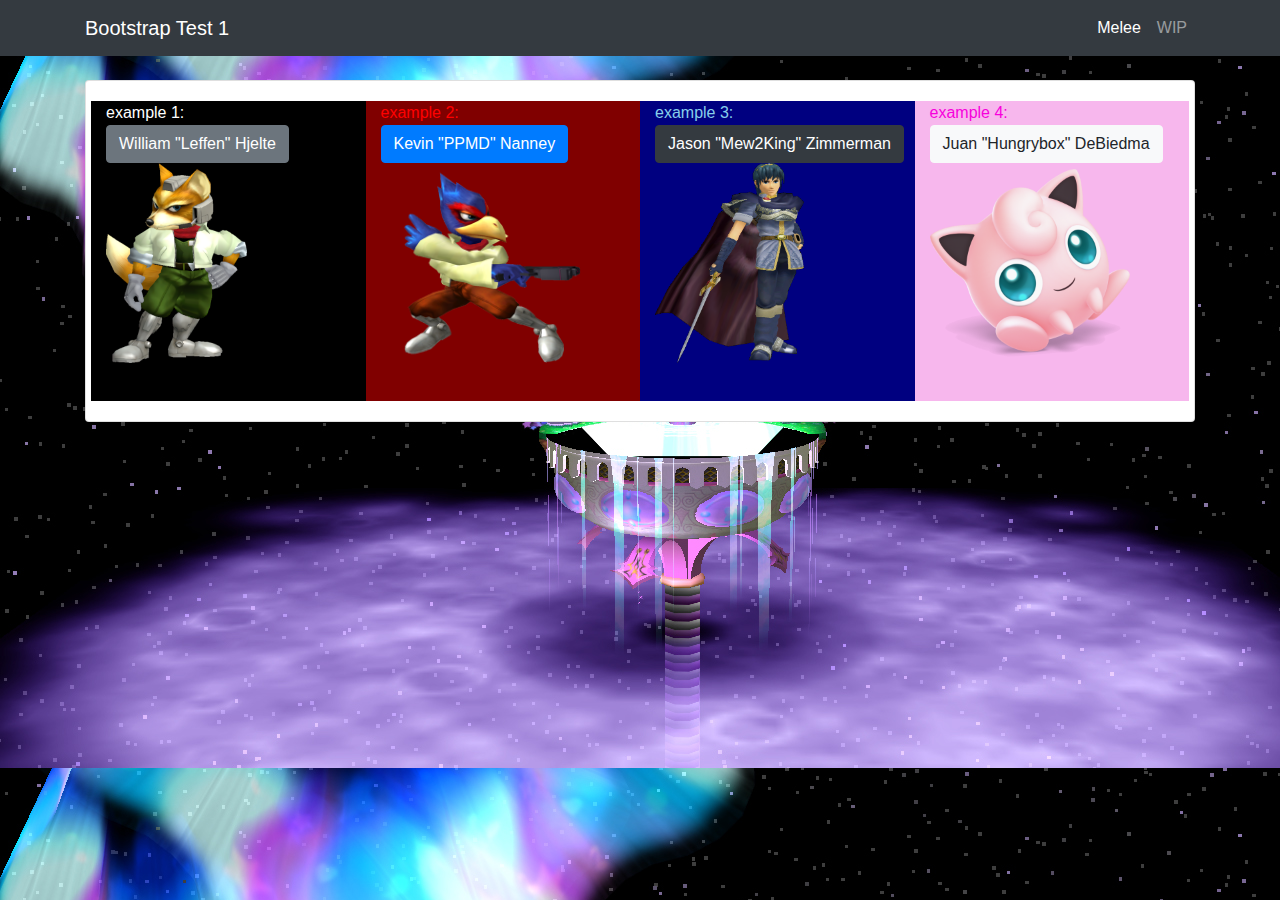
<file: bootstrap1/index.html>
<!DOCTYPE html>
<html>
    <head>
         <link rel="stylesheet" href="https://maxcdn.bootstrapcdn.com/bootstrap/4.1.3/css/bootstrap.min.css">
    </head>
    <body background=fod.jpg>
        <nav class="navbar navbar-expand-lg navbar-dark bg-dark static-top">
          <div class="container">
            <a class="navbar-brand" href="#">Bootstrap Test 1</a>
            <button class="navbar-toggler" type="button" data-toggle="collapse" data-target="#navbarResponsive" aria-controls="navbarResponsive" aria-expanded="false" aria-label="Toggle navigation">
                  <span class="navbar-toggler-icon"></span>
                </button>
            <div class="collapse navbar-collapse" id="navbarResponsive">
              <ul class="navbar-nav ml-auto">
                <li class="nav-item active">
                  <a class="nav-link" href="#">Melee
                        <span class="sr-only">(current)</span>
                      </a>
                </li>
                <li class="nav-item">
                  <a class="nav-link" href="#">WIP</a>
                </li>
              </ul>
            </div>
          </div>
        </nav>
        <div class="container">
            <div class="card mt-4">
                <div class="card-body">
                    <div class=row>
                        <div class='col-lg-3' style='background-color:black; color:white; height: 300px; width: 300px;'>example 1:<a href="https://www.ssbwiki.com/smasher:leffen" class="btn btn-secondary" role="button">William "Leffen" Hjelte</a><img src="img/fox.png" alt="Fox McCloud" width=auto height=200px></div>
                        <div class='col-lg-3' style='background-color:maroon; color:red; height: 300px; width: 300px;'>example 2:<a href="https://www.ssbwiki.com/smasher:PPMD" class="btn btn-primary" role="button">Kevin "PPMD" Nanney</a><img src="img/falco.png" alt="Falco Lombardi" width=auto height=200px></div>
                        <div class='col-lg-3' style='background-color:navy; color:skyblue; height: 300px; width: 300px;'>example 3:<a href="https://www.ssbwiki.com/smasher:Mew2King" class="btn btn-dark" role="button">Jason "Mew2King" Zimmerman</a><img src="img/marth.png" alt="Prince Marth" width=auto height=200px></div>
                        <div class='col-lg-3' style='background-color:#f7B7ED; color:#F700DC; height: 300px; width: 300px;'>example 4:<a href="https://www.ssbwiki.com/smasher:hungrybox" class="btn btn-light" role="button">Juan "Hungrybox" DeBiedma</a><img src="img/puff.png" alt="Jigglypuff" width=auto height=200px></div>
                    </div>
                </div>
            </div>
        </div>
    </body>
</html>
</file>
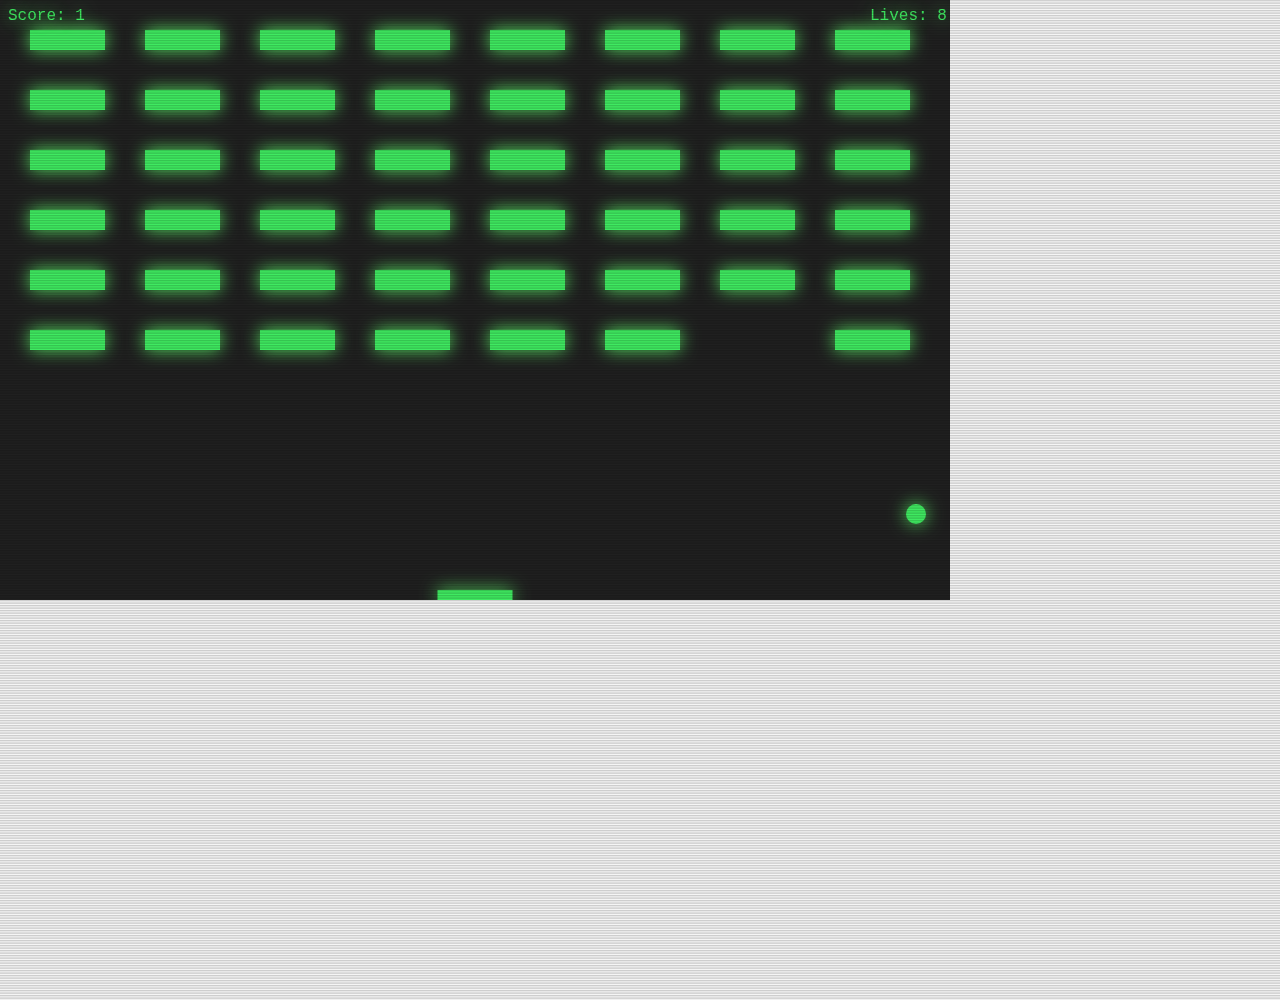
<file: brickBreaker/index.html>
<!DOCTYPE html>
<html>
<head>
    <meta charset="utf-8" />
    <link rel="stylesheet" type="text/css" href="style.css">
</head>
<body>

<canvas id="myCanvas" width="950" height="600"></canvas>
<img src="scan.png" alt="ERROR">
<script>
    var canvas = document.getElementById("myCanvas");
    var ctx = canvas.getContext("2d");
    var ballRadius = 10;
    var x = canvas.width/2;
    var y = canvas.height-30;
    var dx = Math.floor(Math.random() * 10)+1;
    var dy = -(Math.floor(Math.random() * 10))-1;
    var paddleHeight = 10;
    var paddleWidth = 75;
    var paddleX = (canvas.width-paddleWidth)/2;
    var rightPressed = false;
    var leftPressed = false;
    var brickRowCount = 8;
    var brickColumnCount = 6;
    var brickWidth = 75;
    var brickHeight = 20;
    var brickPadding = 40;
    var brickOffsetTop = 30;
    var brickOffsetLeft = 30;
    var score = 0;
    var lives = 8;
    var bricks = [];
    for(var c=0; c<brickColumnCount; c++) {
        bricks[c] = [];
        for(var r=0; r<brickRowCount; r++) {
            bricks[c][r] = { x: 0, y: 0, status: 1 };
        }
    }
    document.addEventListener("keydown", keyDownHandler, false);
    document.addEventListener("keyup", keyUpHandler, false);
    document.addEventListener("mousemove", mouseMoveHandler, false);

var xcrt = 4,
    ycrt = 4,
    speed = 2,
    isBottom = false;

function draw2() {
    ctx.clearRect(0, 0, canvas.width, canvas.height);
    ctx.fillStyle = '#07C';
    ctx.lineCap = 'round';
    ctx.shadowBlur = 18;
    ctx.shadowColor = "#60ff6e";
    ctx.fillRect(xcrt, ycrt, 210, 10);
    if (!isBottom && ycrt < canvas.height - 14) ycrt += speed;
    else if (ycrt === canvas.height - 14) isBottom = true;
    if (isBottom && ycrt > 4) ycrt -= speed;
    else if (ycrt === 4) isBottom = false;
	
    requestAnimationFrame(draw2);
}

draw2();
    function keyDownHandler(e) {
        if(e.keyCode == 39) {
            rightPressed = true;
        }
        else if(e.keyCode == 37) {
            leftPressed = true;
        }
    }
    function keyUpHandler(e) {
        if(e.keyCode == 39) {
            rightPressed = false;
        }
        else if(e.keyCode == 37) {
            leftPressed = false;
        }
    }
    function mouseMoveHandler(e) {
        var relativeX = e.clientX - canvas.offsetLeft;
        if(relativeX > 0 && relativeX < canvas.width) {
            paddleX = relativeX - paddleWidth/2;
        }
    }
    function collisionDetection() {
        for(var c=0; c<brickColumnCount; c++) {
            for(var r=0; r<brickRowCount; r++) {
                var b = bricks[c][r];
                if(b.status == 1) {
                    if(x > b.x && x < b.x+brickWidth && y > b.y && y < b.y+brickHeight) {
                        dy = -dy;
                        b.status = 0;
                        score++;
                        if(score == brickRowCount*brickColumnCount) {
                            alert("YOU WIN");
                            document.location.reload();
                        }
                    }
                }
            }
        }
    }
    function drawBall() {
        ctx.beginPath();
        ctx.arc(x, y, ballRadius, 0, Math.PI*2);
        ctx.fillStyle = "#42f465";
        ctx.fill();
        ctx.closePath();
    }
    function drawPaddle() {
        ctx.beginPath();
        ctx.rect(paddleX, canvas.height-paddleHeight, paddleWidth, paddleHeight);
        ctx.fillStyle = "#42f465";
        ctx.fill();
        ctx.closePath();
    }
    function drawBricks() {
        for(var c=0; c<brickColumnCount; c++) {
            for(var r=0; r<brickRowCount; r++) {
                if(bricks[c][r].status == 1) {
                    var brickX = (r*(brickWidth+brickPadding))+brickOffsetLeft;
                    var brickY = (c*(brickHeight+brickPadding))+brickOffsetTop;
                    bricks[c][r].x = brickX;
                    bricks[c][r].y = brickY;
                    ctx.beginPath();
                    ctx.rect(brickX, brickY, brickWidth, brickHeight);
                    ctx.fillStyle = "#42f465";
                    ctx.fill();
                    ctx.closePath();
                }
            }
        }
    }
    function drawScore() {
        ctx.font = "16px Monospace";
        ctx.fillStyle = "#42f465";
        ctx.fillText("Score: "+score, 8, 20);
    }
    function drawLives() {
        ctx.font = "16px Monospace";
        ctx.fillStyle = "#42f465";
        ctx.fillText("Lives: "+lives, canvas.width-80, 20);
    }
    function draw() {
        ctx.clearRect(0, 0, canvas.width, canvas.height);
        drawBricks();
        drawBall();
        drawPaddle();
        drawScore();
        drawLives();
        collisionDetection();
        if(x + dx > canvas.width-ballRadius || x + dx < ballRadius) {
            dx = -dx-Math.floor(Math.random() * 10);
        }
        if(y + dy < ballRadius) {
            dy = -dy;
        }
        else if(y + dy > canvas.height-ballRadius) {
            if(x > paddleX && x < paddleX + paddleWidth) {
                dy = -dy;
            }
            else {
                lives--;
                if(!lives) {
                    alert("YOU LOSE");
                    document.location.reload();
                }
                else {
                    x = canvas.width/2;
                    y = canvas.height-30;
                    dx = 5;
                    dy = -5;
                    paddleX = (canvas.width-paddleWidth)/2;
                }
            }
        }
        if(rightPressed && paddleX < canvas.width-paddleWidth) {
            paddleX += 7;
        }
        else if(leftPressed && paddleX > 0) {
            paddleX -= 7;
        }
        x += dx;
        y += dy;
        requestAnimationFrame(draw);
    }
    draw();
    
</script>

</body>
</html>
</file>
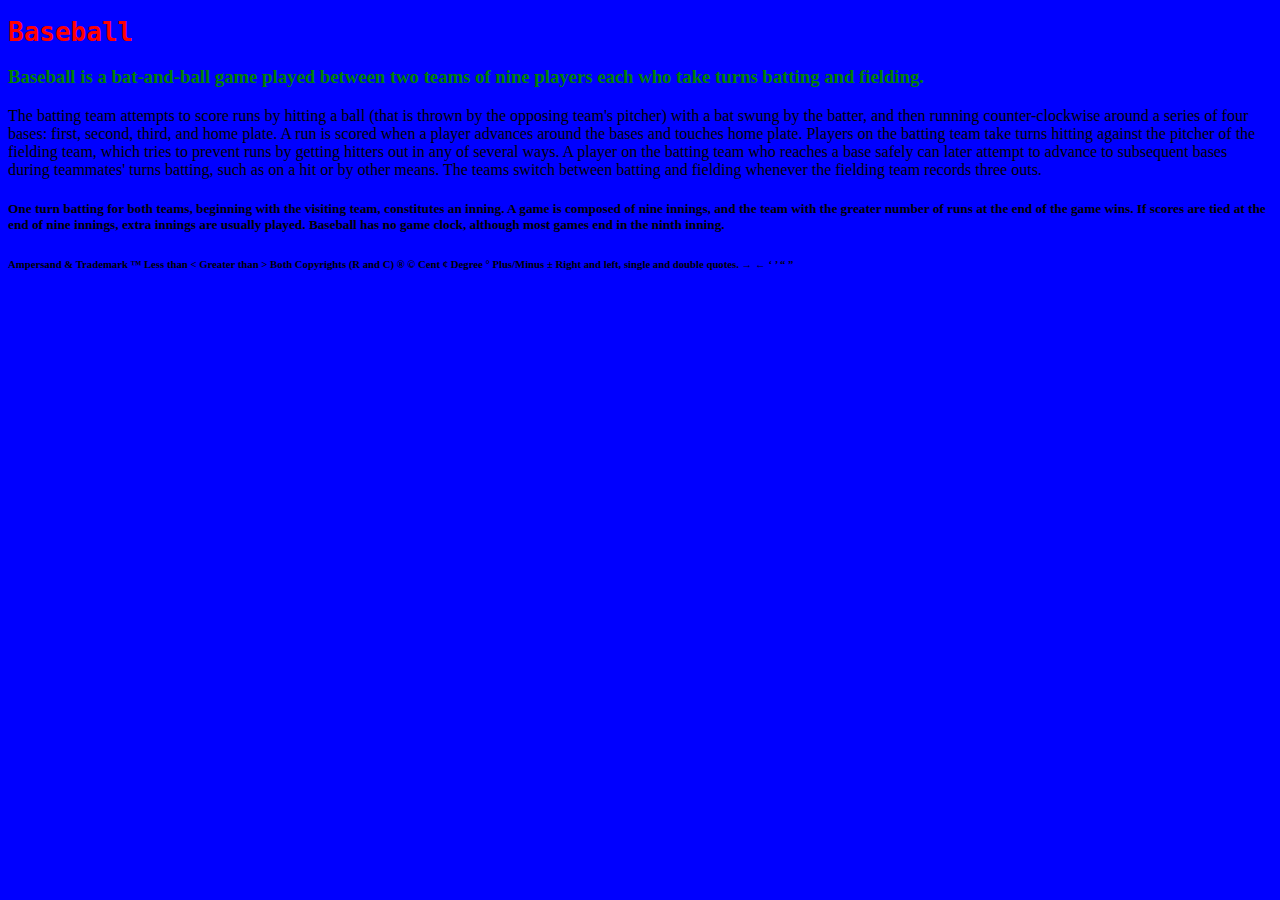
<file: challenge_1/index.html>
<!DOCTYPE html>
<html>
<head>
    <title>Baseball HTML Challenge </title>
    <meta>
    <link rel="stylesheet" type="text/css" href="style.css">
    <meta name="author" content="Gabriel Laubacher">
</head>
<body>
    <header>
        <h1 class="class1">
            Baseball
        </h1>
        <h3 class="class2">
            Baseball is a bat-and-ball game played between two teams of nine players each who take turns batting and fielding.
        </h3>
        <div>
            The batting team attempts to score runs by hitting a ball (that is thrown by the opposing team's pitcher) with a bat swung by the batter, and then running counter-clockwise around a series of four bases: first, second, third, and home plate. A run is scored when a player advances around the bases and touches home plate. Players on the batting team take turns hitting against the pitcher of the fielding team, which tries to prevent runs by getting hitters out in any of several ways. A player on the batting team who reaches a base safely can later attempt to advance to subsequent bases during teammates' turns batting, such as on a hit or by other means. The teams switch between batting and fielding whenever the fielding team records three outs.
        </div>
        <section>
            <h5>
                One turn batting for both teams, beginning with the visiting team, constitutes an inning. A game is composed of nine innings, and the team with the greater number of runs at the end of the game wins. If scores are tied at the end of nine innings, extra innings are usually played. Baseball has no game clock, although most games end in the ninth inning.
            </h5>
            <h6>
                Ampersand &#38;
                Trademark &#8482;
                Less than &#60;
                Greater than &#62;
                Both Copyrights (R and C) &#174; &#169;
                Cent &#162;
                Degree &#176;
                Plus/Minus &#177; 
                Right and left, single and double quotes. &#8594; &#8592; &#8216; &#8217; &#8220; &#8221;
            </h6>
        </section>
    </header>
</body>
</html>
</file>
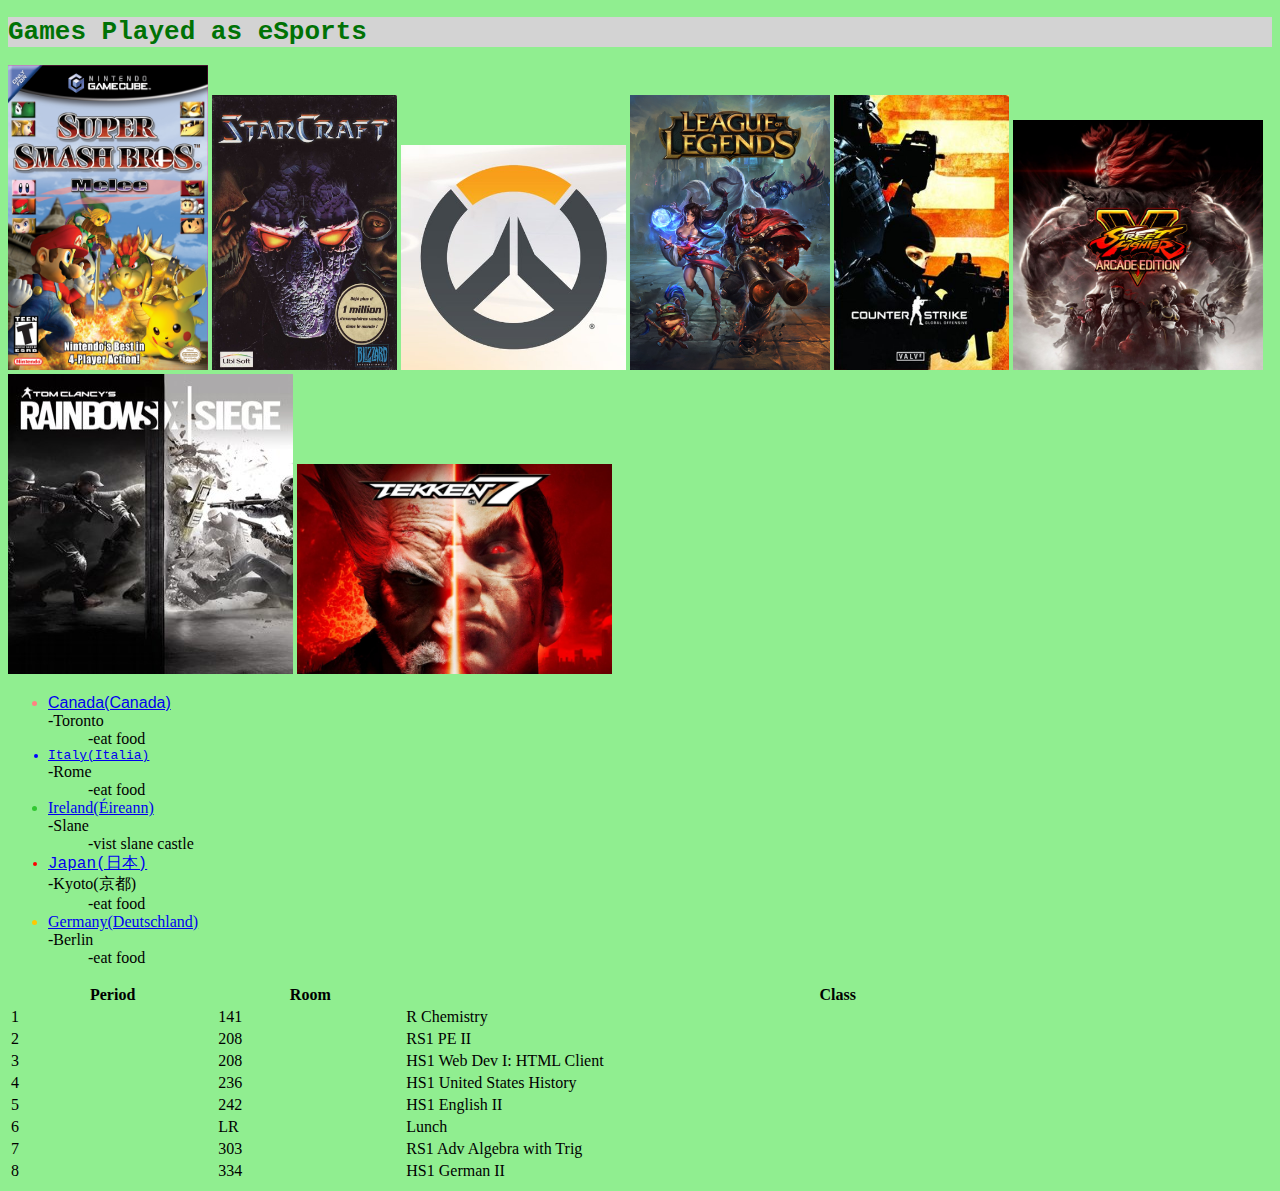
<file: challenge_2/index.html>
<!DOCTYPE html>
<html>
    <head>
        <link rel="stylesheet" type="text/css" href="style.css">
    </head>
   <body>
        <header class="class1">
            <h1>
                Games Played as eSports
            </h1>
        </header>
        <img src="images/1.png" alt="Super Smash Bros. Melee" style="width:200px;height:305px;">
        <img src="images/2.jpg" alt="Starcraft" style="width:185px;height:275px;">
        <img src="images/3.jpg" alt="Overwatch" style="width:225px;height:225px;">
        <img src="images/4.jpg" alt="League of Legends" style="width:200px;height:275px;">
        <img src="images/5.jpeg" alt="Counter Strike: Global Offensive" style="width:175px;height:275px;">
        <img src="images/6.jpg" alt="Street Fighter V" style="width:250px;height:250px;">
        <img src="images/7.jpg" alt="Rainbow Six Seige" style="width:285px;height:300px;">
        <img src="images/8.jpg" alt="Tekken 7" style="width:315px;height:210px;">
        <ul>
            <li class = "canada"><a href="https://www.canada.ca/en.html">Canada(Canada)</a></li>
                <dt>-Toronto</dt>
                <dd>-eat food</dd>
            <li class = "italy"><a href="http://www.italia.it/en/home.html/">Italy(Italia)</a></li>
                <dt>-Rome</dt>
                <dd>-eat food</dd>
            <li class = "ireland"><a href="https://www.ireland.ie/en">Ireland(Éireann)</a></li>
                <dt>-Slane</dt>
                <dd>-vist slane castle</dd>
            <li class = "japan"><a href="https://www.japan.go.jp/">Japan(日本)</a></li>
                <dt>-Kyoto(京都)</dt>
                <dd>-eat food</dd>
            <li class = "germany"><a href="https://www.deutschland.de/en">Germany(Deutschland)</a></li>
                <dt>-Berlin</dt>
                <dd>-eat food</dd>
        </ul>
        <table style="width:100%">
          <tr>
            <th>Period</th>
            <th>Room</th> 
            <th>Class</th>
          </tr>
          <tr>
            <td>1</td>
            <td>141</td> 
            <td>R Chemistry</td>
          </tr>
          <tr>
            <td>2</td>
            <td>208</td> 
            <td>RS1 PE II</td>
          </tr>
          <tr>
            <td>3</td>
            <td>208</td> 
            <td>HS1 Web Dev I: HTML Client</td>
          </tr>
          <tr>
            <td>4</td>
            <td>236</td> 
            <td>HS1 United States History</td>
          </tr>
          <tr>
            <td>5</td>
            <td>242</td> 
            <td>HS1 English II</td>
          </tr>
          <tr>
            <td>6</td>
            <td>LR</td> 
            <td>Lunch</td>
          </tr>
          <tr>
            <td>7</td>
            <td>303</td> 
            <td>RS1 Adv Algebra with Trig</td>
          </tr>
          <tr>
            <td>8</td>
            <td>334</td> 
            <td>HS1 German II</td>
          </tr>
        </table>
    </body>
</html>
</file>
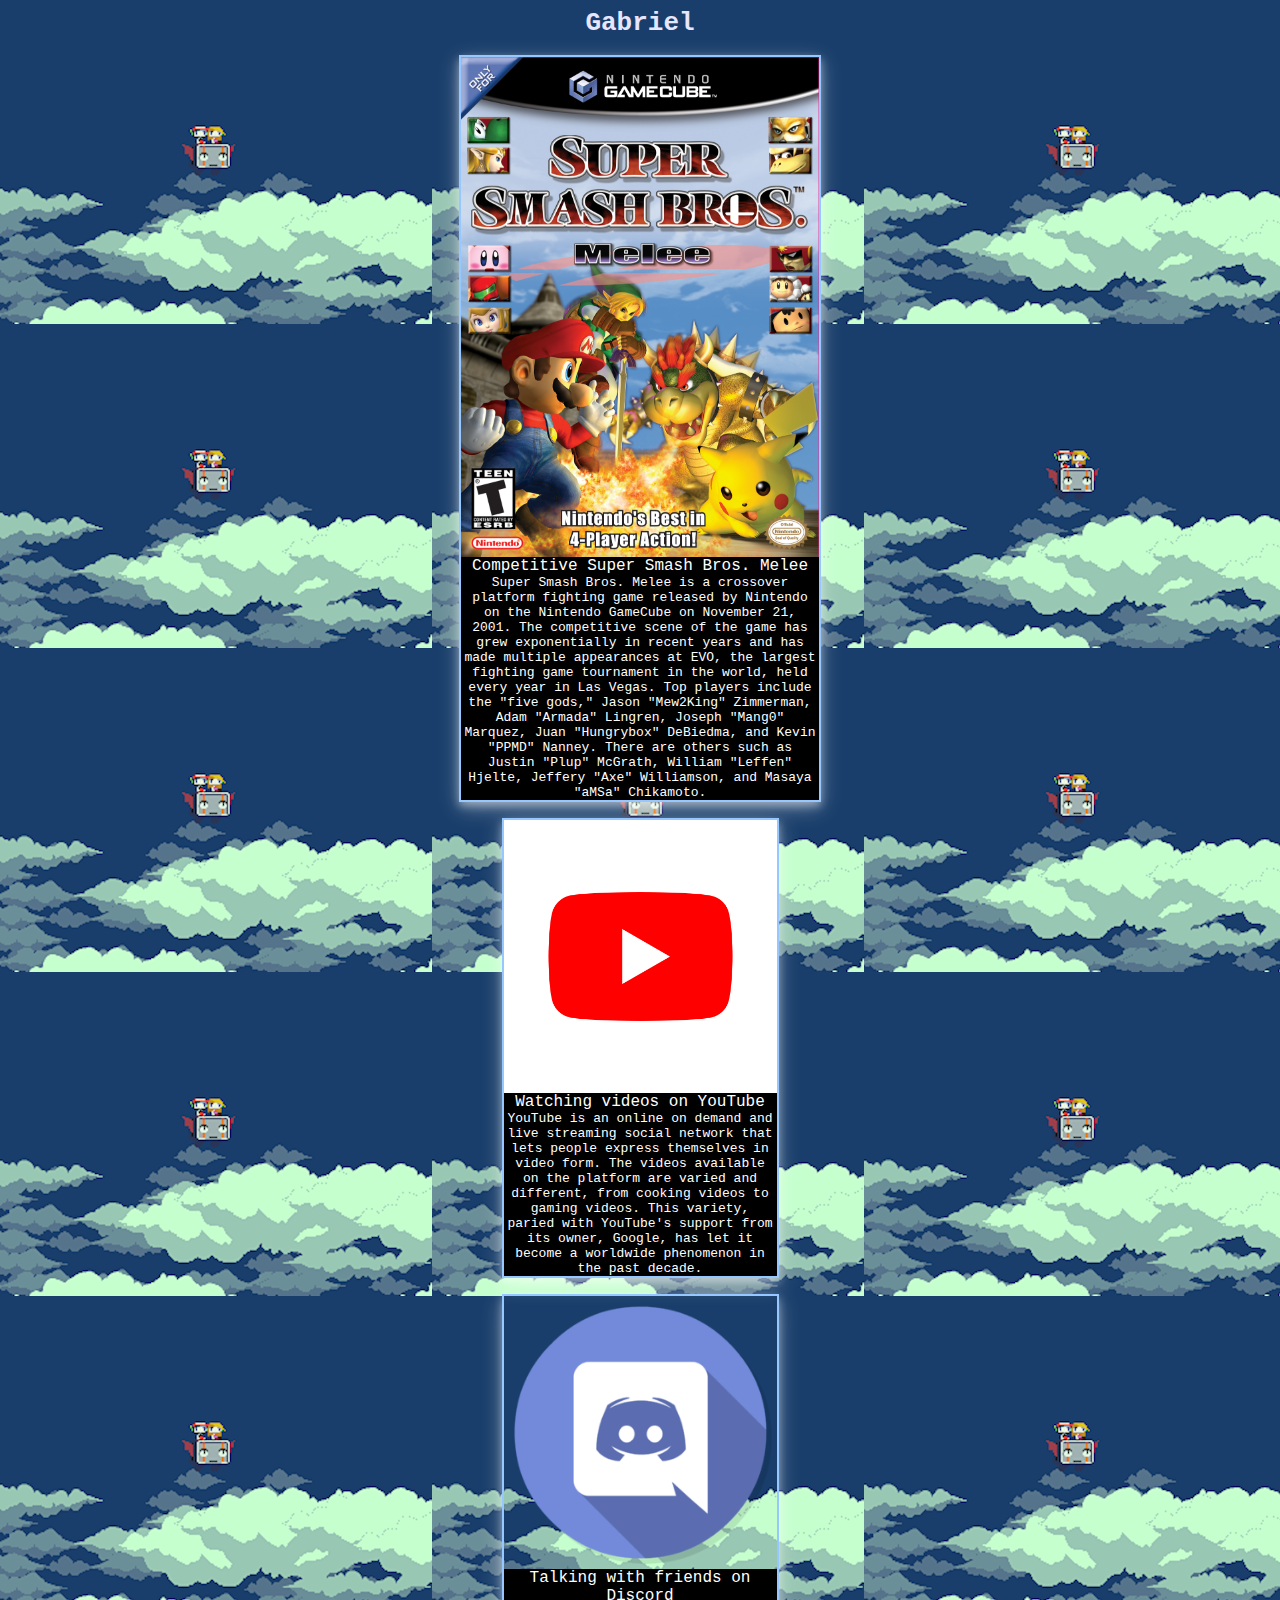
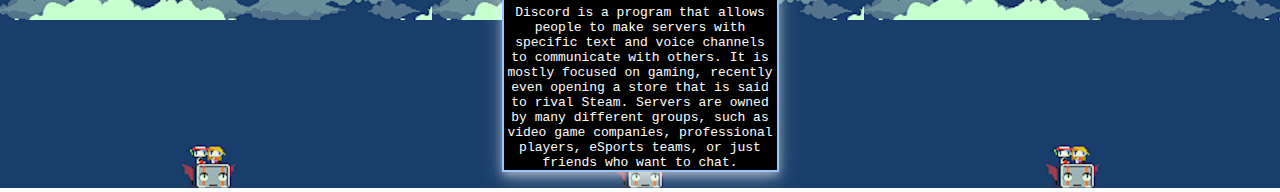
<file: challenge_3/index.html>
<html>
    <link rel="stylesheet" type="text/css" href="style.css">
    <div class="spike">
        <body background="images/cs background.png">
            <h1 class="scout">Gabriel</h1>
        </body>
    </div>
    <figure>
        <div class="ed">
            <a href="https://smashboards.com/forums/melee-discussion.12/"><img src="images/1.png" alt="Super Smash Bros. Melee Box Art" class="hungrybox"></a>
            <figcaption class=demo>Competitive Super Smash Bros. Melee</figcaption>
            <figcaption class=heavy>Super Smash Bros. Melee is a crossover platform fighting game released by Nintendo on the Nintendo GameCube on November 21, 2001. The competitive scene of the game has grew exponentially in recent years and has made multiple appearances at EVO, the largest fighting game tournament in the world, held every year in Las Vegas. Top players include the "five gods," Jason "Mew2King" Zimmerman, Adam "Armada" Lingren, Joseph "Mang0" Marquez, Juan "Hungrybox" DeBiedma, and Kevin "PPMD" Nanney. There are others such as Justin "Plup" McGrath, William "Leffen" Hjelte, Jeffery "Axe" Williamson, and Masaya "aMSa" Chikamoto.
        </div>
    </figure>
    <figure>
        <div class="ein">
            <a href="https://www.youtube.com"><img src="images/youtube.png" alt="YouTube Logo" class="mango"></a>
            <figcaption class=pyro>Watching videos on YouTube</figcaption>
            <figcaption class=engineer>YouTube is an online on demand and live streaming social network that lets people express themselves in video form. The videos available on the platform are varied and different, from cooking videos to gaming videos. This variety, paried with YouTube's support from its owner, Google, has let it become a worldwide phenomenon in the past decade.</figcaption
        </div>
    </figure>
    <figure>
        <div class="ein">
            <a href="https://discordapp.com/"><img src="images/discord.png" alt="Discord Logo" class="mango"></a>
            <figcaption class=pyro>Talking with friends on Discord</figcaption>
            <figcaption class=engineer>Discord is a program that allows people to make servers with specific text and voice channels to communicate with others. It is mostly focused on gaming, recently even opening a store that is said to rival Steam. Servers are owned by many different groups, such as video game companies, professional players, eSports teams, or just friends who want to chat.</figcaption
        </div>
    </figure>
</html>
</file>
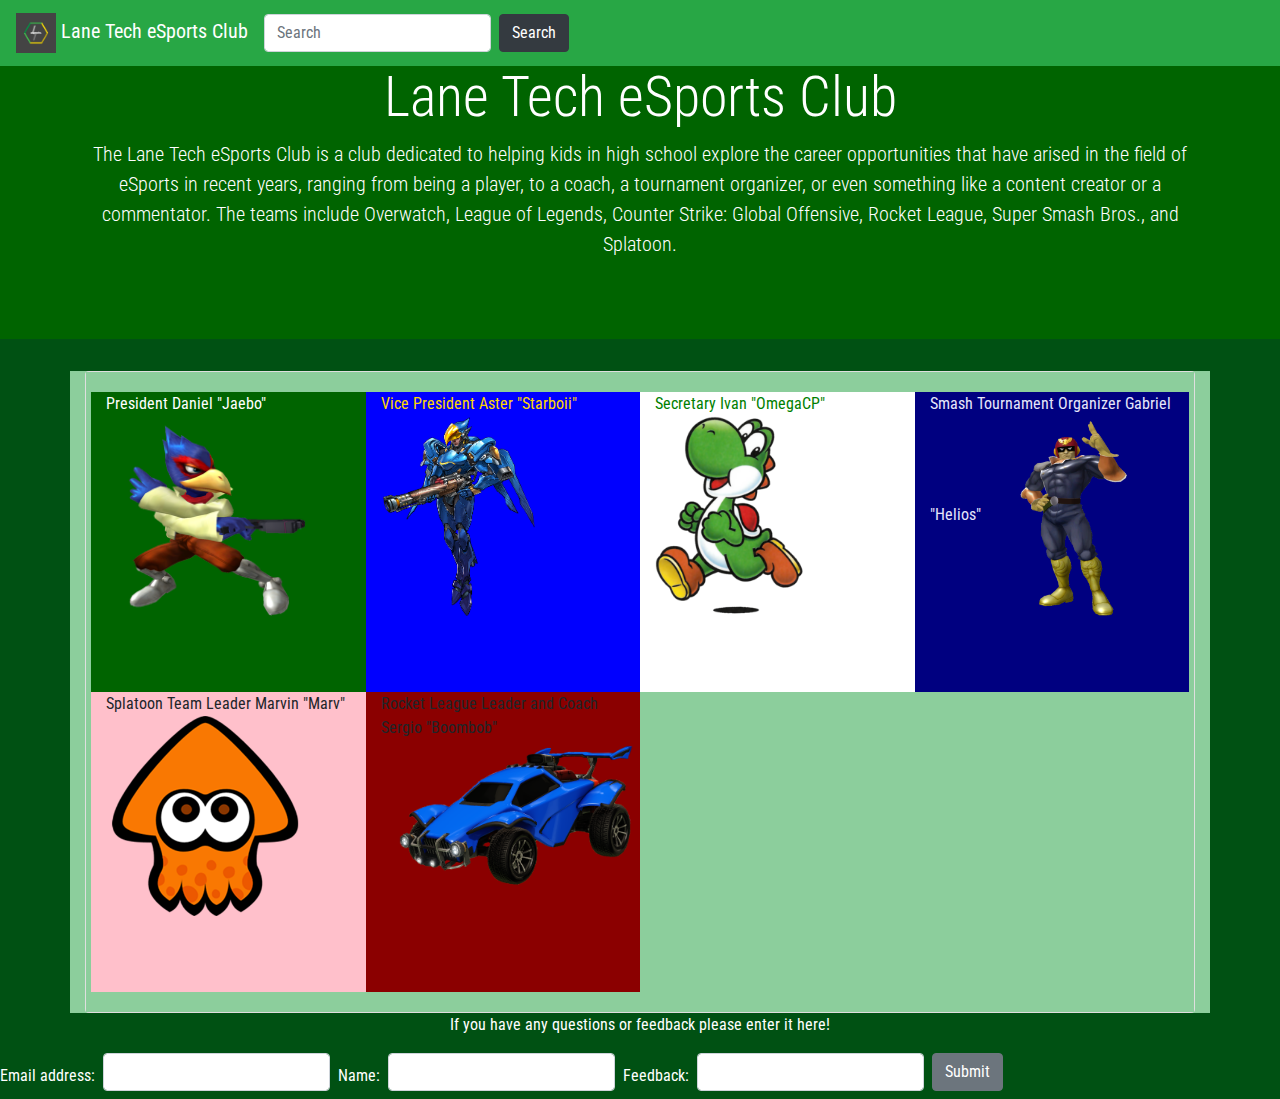
<file: challenge_4/index.html>
<!DOCTYPE html>
<html>
    <head>
         <link rel="stylesheet" type="text/css" href="style.css">
         <link rel="stylesheet" href="https://maxcdn.bootstrapcdn.com/bootstrap/4.1.3/css/bootstrap.min.css">
         <link href="https://fonts.googleapis.com/css?family=Roboto+Condensed" rel="stylesheet">
    </head>
    <body class="bodie">
        <nav class="navbar navbar-expand-sm bg-success navbar-dark fixed-top">
            <a class="navbar-brand" href="#">
                <img src="img/lte.jpg" alt="LTE" style="width:40px;">
                Lane Tech eSports Club
            </a>
            <form class="form-inline" action="img/falcon.png">
                <input class="form-control mr-sm-2" type="text" placeholder="Search">
                <button class="btn btn-dark" type="submit">Search</button>
              </form>
        </nav>
        <div class="jumbotron jumbotron-fluid green">
          <div class="container">
            <h1 class="display-4 cent">Lane Tech eSports Club</h1>
            <p class="lead cent">The Lane Tech eSports Club is a club dedicated to helping kids in high school explore the career opportunities that have arised in the field of eSports in recent years, ranging from being a player, to a coach, a tournament organizer, or even something like a content creator or a commentator. The teams include Overwatch, League of Legends, Counter Strike: Global Offensive, Rocket League, Super Smash Bros., and Splatoon.</p>
          </div>
        </div>
        <div class="container bg">
            <div class="card mt-4 bg">
                <div class="card-body bg">
                    <div class=row>
                        <div class='col-lg-3' style='background-color:darkgreen; color:white; height: 300px; width: 300px;'>President Daniel "Jaebo"<img src="img/falco.png" alt="Falco Lombardi from Melee" width=auto height=200px></div>
                        <div class='col-lg-3' style='background-color:blue; color:gold; height: 300px; width: 300px;'>Vice President Aster "Starboii"<img src="img/pharah.png" alt="Pharah of Overwatch" width=auto height=200px></div>
                        <div class='col-lg-3' style='background-color:white; color:green; height: 300px; width: 300px;'>Secretary Ivan "OmegaCP"<img src="img/yoshi.png" alt="Tax Fraud" width=auto height=200px></div>
                        <div class='col-lg-3' style='background-color:navy; color: lavender; height: 300px; width: 300px;'>Smash Tournament Organizer Gabriel "Helios"<img src="img/falcon.png" alt="Captain Falcon from Melee" width=auto height=200px></div>
                        <div class='col-lg-3' style='background-color:pink; color:neongreen; height: 300px; width: 300px;'>Splatoon Team Leader Marvin "Marv"<img src="img/woomy.png" alt="WOOMY" width=auto height=200px></div>
                        <div class='col-lg-3' style='background-color:darkred; color:lightred; height: 300px; width: 300px;'>Rocket League Leader and Coach Sergio "Boombob"<img src="img/car.png" alt="Car" width=270px height=auto></div>
                    </div>
                </div>
            </div>
        </div>
        <p class="w cent">If you have any questions or feedback please enter it here!</p>
        <form class="form-inline cent" action="img/falcon.png">
            <label for="email" class="mr-sm-2 w cent">Email address:</label>
            <input type="email" class="form-control mb-2 mr-sm-2 cent" id="email">
            <label for="name" class="mr-sm-2 w cent">Name:</label>
            <input type="name" class="form-control mb-2 mr-sm-2 cent" id="name">
            <label for="name" class="mr-sm-2 w cent">Feedback:</label>
            <input type="name" class="form-control mb-2 mr-sm-2 cent" id="name">
            <button type="submit" class="btn btn-secondary mb-2 cent">Submit</button>
        </form>
    </body>
</html>
</file>
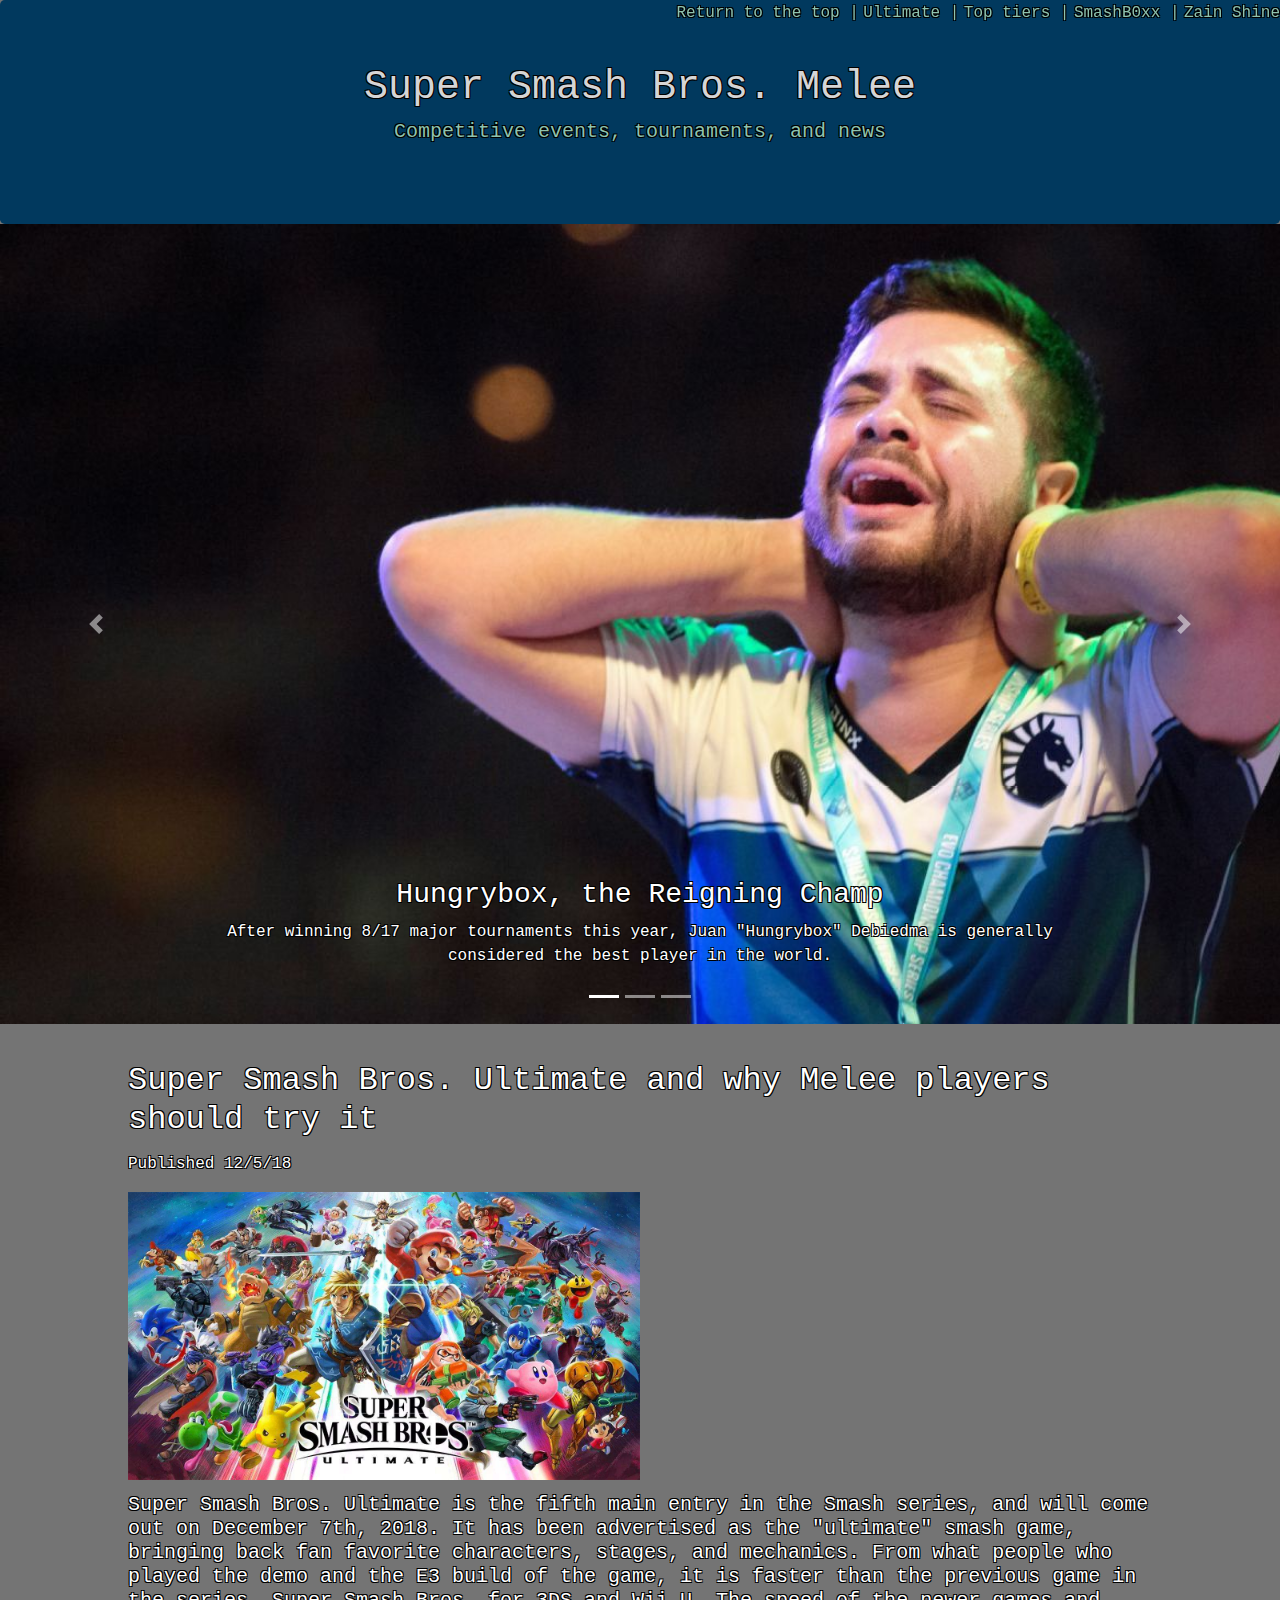
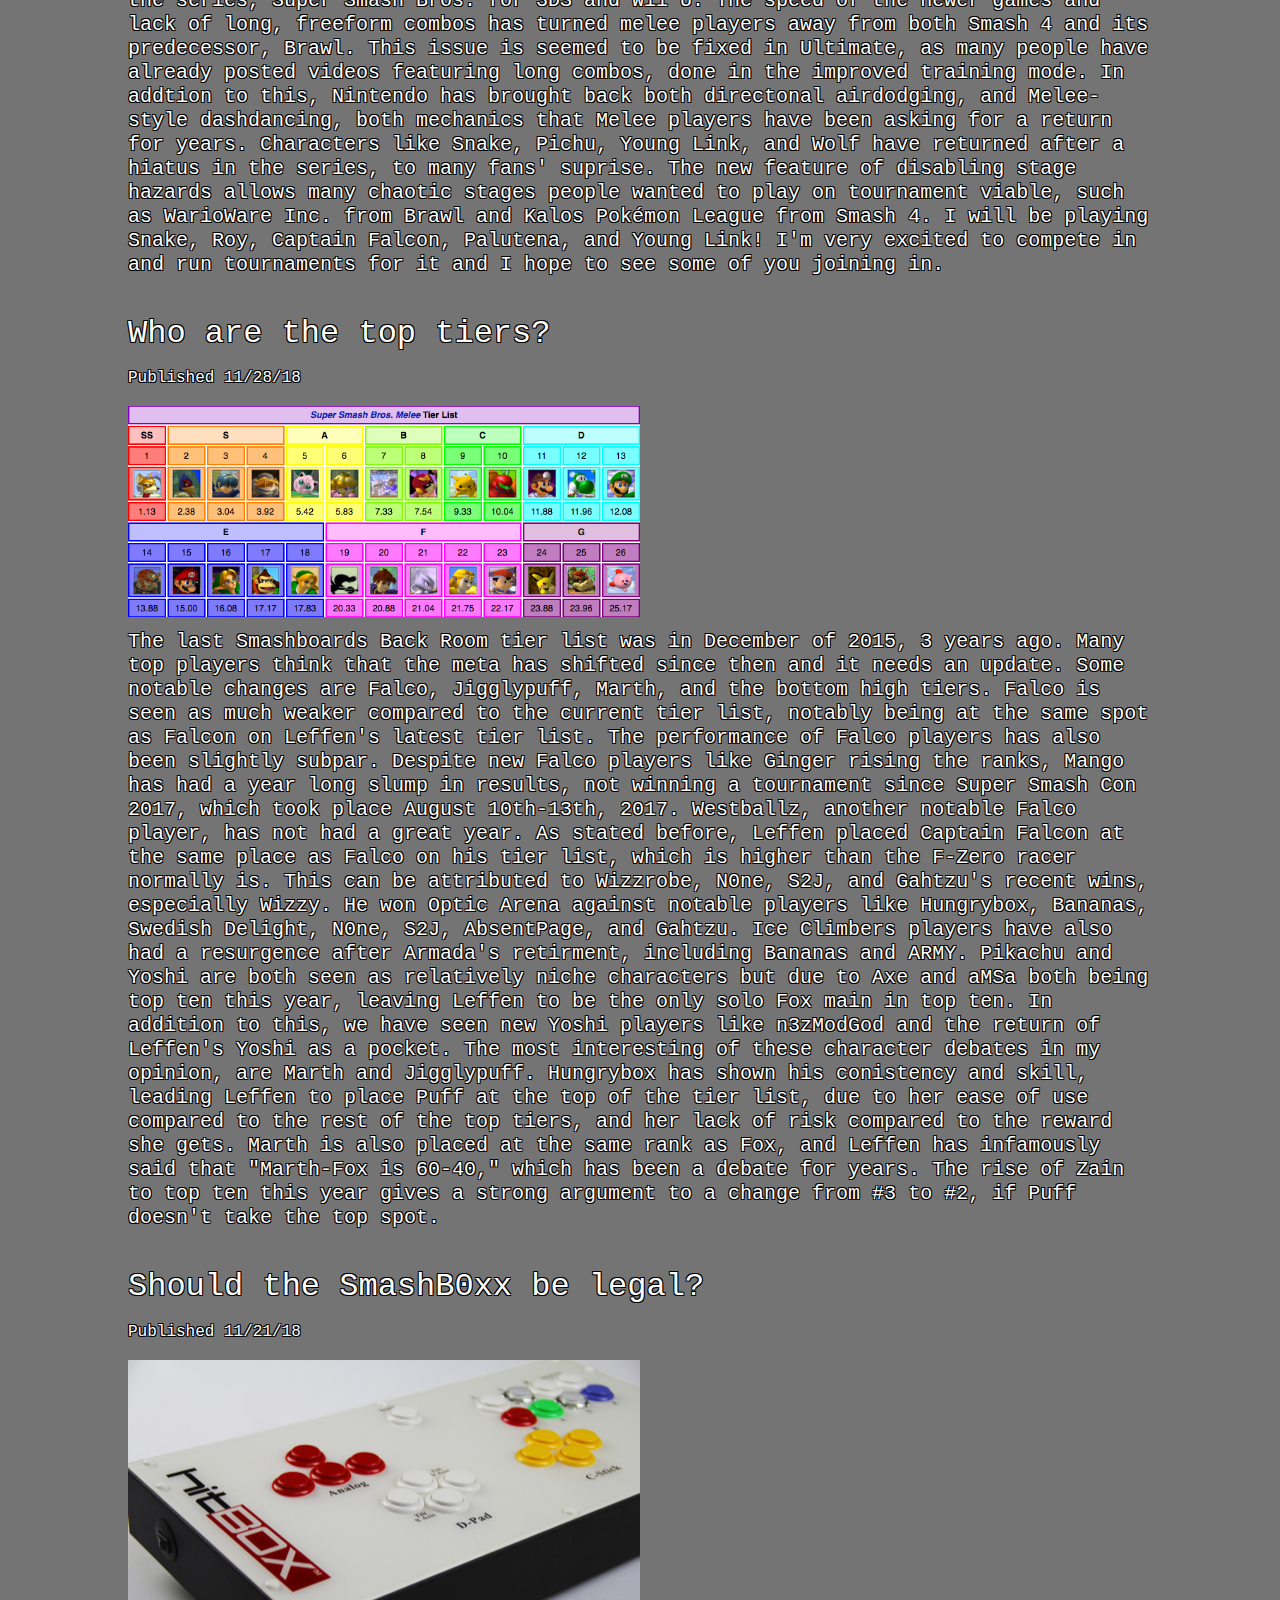
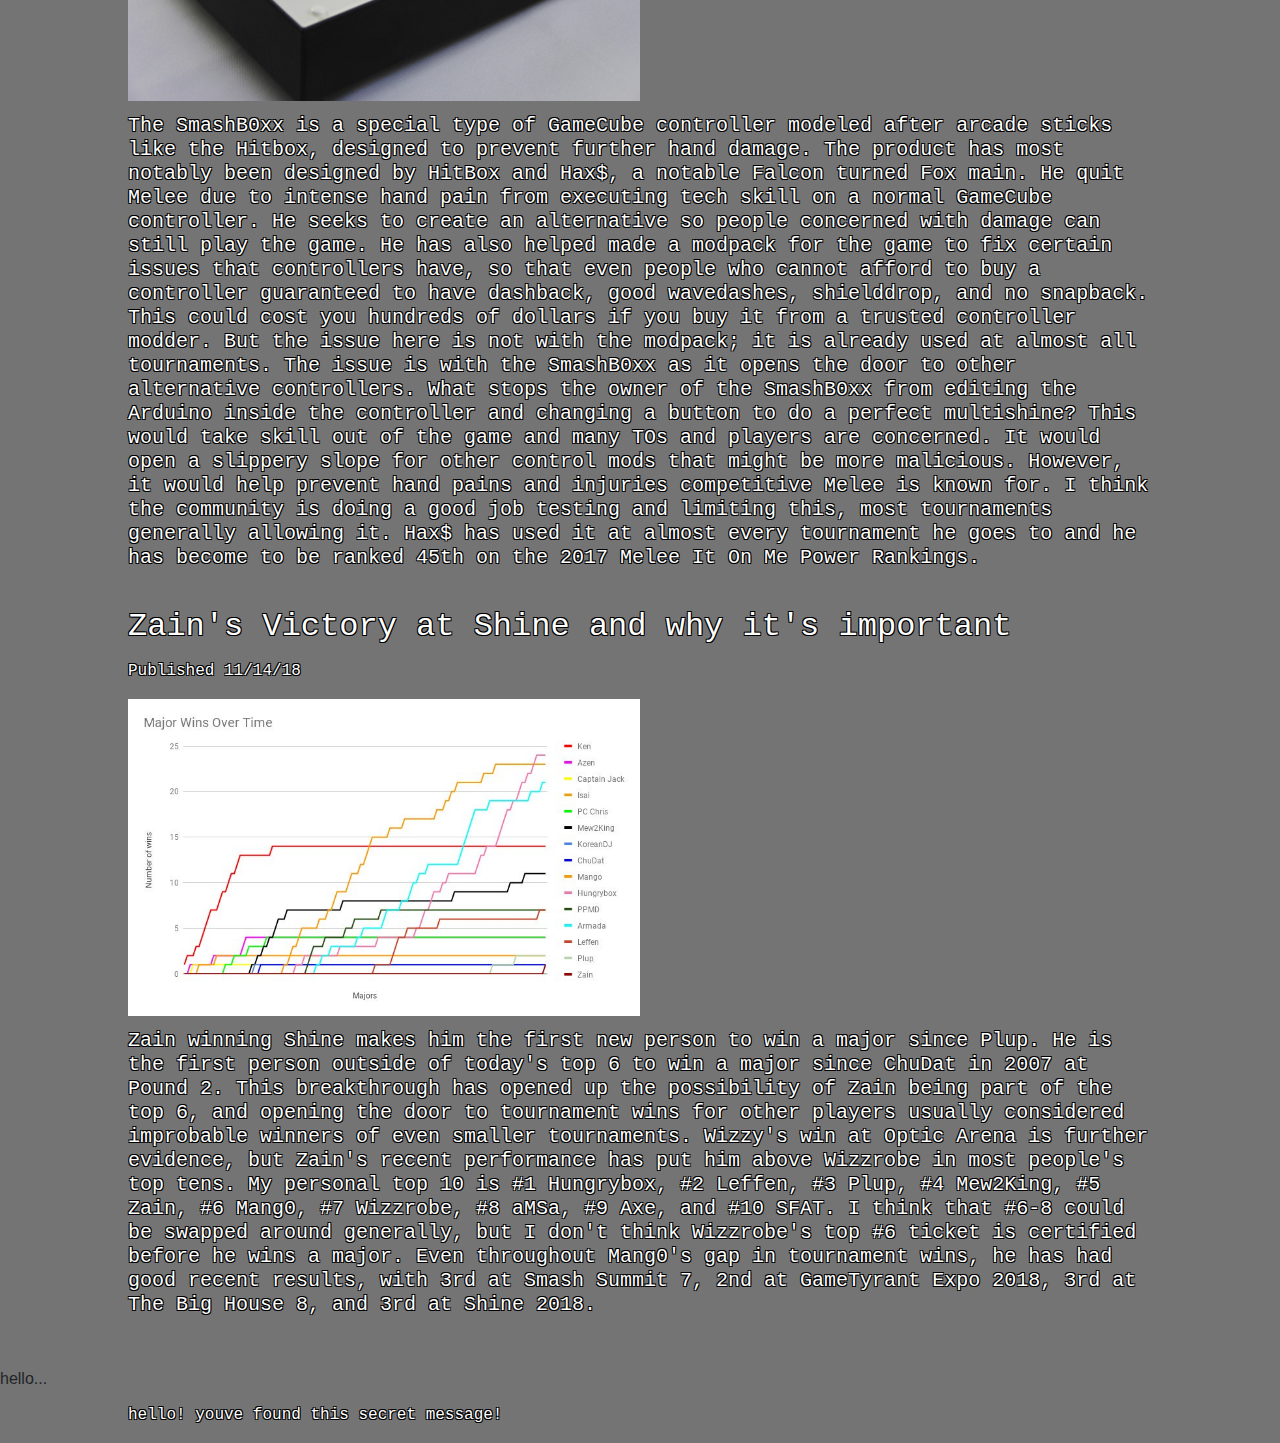
<file: challenge_6/index.html>
<!DOCTYPE html>
<html>
    <head>
      <title>Super Smash Bros. Melee</title>
  <meta charset="utf-8">
  <meta name="viewport" content="width=device-width, initial-scale=1">
  <link rel="stylesheet">
      <link rel="stylesheet" type="text/css" href="style.css">
      <link rel="stylesheet" href="https://maxcdn.bootstrapcdn.com/bootstrap/4.1.3/css/bootstrap.min.css">
      <script src="https://ajax.googleapis.com/ajax/libs/jquery/3.3.1/jquery.min.js"></script>
      <script src="https://cdnjs.cloudflare.com/ajax/libs/popper.js/1.14.3/umd/popper.min.js"></script>
      <script src="https://maxcdn.bootstrapcdn.com/bootstrap/4.1.3/js/bootstrap.min.js"></script>
    </head>
  <body>
    <div class="jumbotron jumbo" id="heading">
        <h1 class=title>Super Smash Bros. Melee</h1> 
        <h5 class=text>Competitive events, tournaments, and news</p> 
    </div>
    <div id="demo" class="carousel slide" data-ride="carousel">

  <!-- Indicators -->
  <ul class="carousel-indicators">
    <li data-target="#demo" data-slide-to="0" class="active"></li>
    <li data-target="#demo" data-slide-to="1"></li>
    <li data-target="#demo" data-slide-to="2"></li>
  </ul>

  <!-- The slideshow -->
  <div class="carousel-inner">
    <div class="carousel-item active">
      <img src="img/hbox.jpeg" alt="Hungrybox" class="caroimage">
      <div class="carousel-caption">
    <h3 class="text caro">Hungrybox, the Reigning Champ</h3>
    <p class="text caro">After winning 8/17 major tournaments this year, Juan "Hungrybox" Debiedma is generally considered the best player in the world.</p>
  </div>
    </div>
    <div class="carousel-item">
      <img src="img/zain.jpg" alt="Zain" class="caroimage">
      <div class="carousel-caption">
    <h3 class="text caro">Zain, the Rising Star</h3>
    <p class="text caro">Rising from not being ranked, to 66th, to 22nd, to top 10 in two years is incredibly impressive, and with wins on Plup, Mango, and Hungrybox, just to name a few, 2018 was a great year for Marth main Zain Naghmi.</p>
  </div>
    </div>
    <div class="carousel-item">
      <img src="img/armada.jpg" alt="Armada" class="caroimage">
      <div class="carousel-caption">
    <h3 class="text caro">Armada, the Retired God</h3>
    <p class="text caro">Adam "Armada" Lindgren, considered to be one of the greatest players of all time, has recently retired from singles. He says he will focus on doubles and the new Smash game coming out, Ultimate.</p>
  </div>
    </div>
  </div>

  <!-- Left and right controls -->
  <a class="carousel-control-prev" href="#demo" data-slide="prev">
    <span class="carousel-control-prev-icon"></span>
  </a>
  <a class="carousel-control-next" href="#demo" data-slide="next">
    <span class="carousel-control-next-icon"></span>
  </a>

  </div>
  <div class=stick>
    <a href="#top" class=text>Return to the top |</a>
    <a href="#story1" class=text>Ultimate |</a>
    <a href="#story2" class=text>Top tiers |</a>
    <a href="#story3" class=text>SmashB0xx |</a>
    <a href="#story4" class=text>Zain Shine</a>
  </div>
  <div class="stories">
  
  <h2 id="story1" class="titlestory">Super Smash Bros. Ultimate and why Melee players should try it</h2>
  <p class=textstory>Published 12/5/18</p>
  <img src="img/ultimate.jpg" alt="Super Smash Bros. Ultimate" class=storyimg></img>
  <h5 class="textstory">Super Smash Bros. Ultimate is the fifth main entry in the Smash series, and will come out on December 7th, 2018. It has been advertised as the "ultimate" smash game, bringing back fan favorite characters, stages, and mechanics. From what people who played the demo and the E3 build of the game, it is faster than the previous game in the series, Super Smash Bros. for 3DS and Wii U. The speed of the newer games and lack of long, freeform combos has turned melee players away from both Smash 4 and its predecessor, Brawl. This issue is seemed to be fixed in Ultimate, as many people have already posted videos featuring long combos, done in the improved training mode. In addtion to this, Nintendo has brought back both directonal airdodging, and Melee-style dashdancing, both mechanics that Melee players have been asking for a return for years. Characters like Snake, Pichu, Young Link, and Wolf have returned after a hiatus in the series, to many fans' suprise. The new feature of disabling stage hazards allows many chaotic stages people wanted to play on tournament viable, such as WarioWare Inc. from Brawl and Kalos Pokémon League from Smash 4. I will be playing Snake, Roy, Captain Falcon, Palutena, and Young Link! I'm very excited to compete in and run tournaments for it and I hope to see some of you joining in.</h5>
  
  <h2 id="story2" class="titlestory">Who are the top tiers?</h2>
  <p class=textstory>Published 11/28/18</p>
  <img src="img/tier.png" alt="December 10th, 2015 Melee Back Room Tier List" class=storyimg></img>
  <h5 class="textstory">The last Smashboards Back Room tier list was in December of 2015, 3 years ago. Many top players think that the meta has shifted since then and it needs an update. Some notable changes are Falco, Jigglypuff, Marth, and the bottom high tiers. Falco is seen as much weaker compared to the current tier list, notably being at the same spot as Falcon on Leffen's latest tier list. The performance of Falco players has also been slightly subpar. Despite new Falco players like Ginger rising the ranks, Mango has had a year long slump in results, not winning a tournament since Super Smash Con 2017, which took place August 10th-13th, 2017. Westballz, another notable Falco player, has not had a great year. As stated before, Leffen placed Captain Falcon at the same place as Falco on his tier list, which is higher than the F-Zero racer normally is. This can be attributed to Wizzrobe, N0ne, S2J, and Gahtzu's recent wins, especially Wizzy. He won Optic Arena against notable players like Hungrybox, Bananas, Swedish Delight, N0ne, S2J, AbsentPage, and Gahtzu. Ice Climbers players have also had a resurgence after Armada's retirment, including Bananas and ARMY. Pikachu and Yoshi are both seen as relatively niche characters but due to Axe and aMSa both being top ten this year, leaving Leffen to be the only solo Fox main in top ten. In addition to this, we have seen new Yoshi players like n3zModGod and the return of Leffen's Yoshi as a pocket. The most interesting of these character debates in my opinion, are Marth and Jigglypuff. Hungrybox has shown his conistency and skill, leading Leffen to place Puff at the top of the tier list, due to her ease of use compared to the rest of the top tiers, and her lack of risk compared to the reward she gets. Marth is also placed at the same rank as Fox, and Leffen has infamously said that "Marth-Fox is 60-40," which has been a debate for years. The rise of Zain to top ten this year gives a strong argument to a change from #3 to #2, if Puff doesn't take the top spot. </h5>
  <h2 id="story3" class="titlestory">Should the SmashB0xx be legal?</h2>
  <p class=textstory>Published 11/21/18</p>
  <img src="img/smashboxx.jpg" alt="An image of the prototype SmashB0xx" class=storyimg></img>
  <h5 class="textstory">The SmashB0xx is a special type of GameCube controller modeled after arcade sticks like the Hitbox, designed to prevent further hand damage. The product has most notably been designed by HitBox and Hax$, a notable Falcon turned Fox main. He quit Melee due to intense hand pain from executing tech skill on a normal GameCube controller. He seeks to create an alternative so people concerned with damage can still play the game. He has also helped made a modpack for the game to fix certain issues that controllers have, so that even people who cannot afford to buy a controller guaranteed to have dashback, good wavedashes, shielddrop, and no snapback. This could cost you hundreds of dollars if you buy it from a trusted controller modder. But the issue here is not with the modpack; it is already used at almost all tournaments. The issue is with the SmashB0xx as it opens the door to other alternative controllers. What stops the owner of the SmashB0xx from editing the Arduino inside the controller and changing a button to do a perfect multishine? This would take skill out of the game and many TOs and players are concerned. It would open a slippery slope for other control mods that might be more malicious. However, it would help prevent hand pains and injuries competitive Melee is known for. I think the community is doing a good job testing and limiting this, most tournaments generally allowing it. Hax$ has used it at almost every tournament he goes to and he has become to be ranked 45th on the 2017 Melee It On Me Power Rankings.</h5>
  
  <h2 id="story4" class="titlestory">Zain's Victory at Shine and why it's important</h2>
  <p class=textstory>Published 11/14/18</p>
  <img src="img/majors.jpg" alt="A chart showing which people won majors throughout the years" class=storyimg></img>
  <h5 class="textstory last">Zain winning Shine makes him the first new person to win a major since Plup. He is the first person outside of today's top 6 to win a major since ChuDat in 2007 at Pound 2. This breakthrough has opened up the possibility of Zain being part of the top 6, and opening the door to tournament wins for other players usually considered improbable winners of even smaller tournaments. Wizzy's win at Optic Arena is further evidence, but Zain's recent performance has put him above Wizzrobe in most people's top tens. My personal top 10 is #1 Hungrybox, #2 Leffen, #3 Plup, #4 Mew2King, #5 Zain, #6 Mang0, #7 Wizzrobe, #8 aMSa, #9 Axe, and #10 SFAT. I think that #6-8 could be swapped around generally, but I don't think Wizzrobe's top #6 ticket is certified before he wins a major. Even throughout Mang0's gap in tournament wins, he has had good recent results, with 3rd at Smash Summit 7, 2nd at GameTyrant Expo 2018, 3rd at The Big House 8, and 3rd at Shine 2018.</h5>
  </div>
  <span>hello...</span>
  <div class=secret>
    <p class=textstory>hello! youve found this secret message!</p>
  </div>
  </body>
</html>
</file>
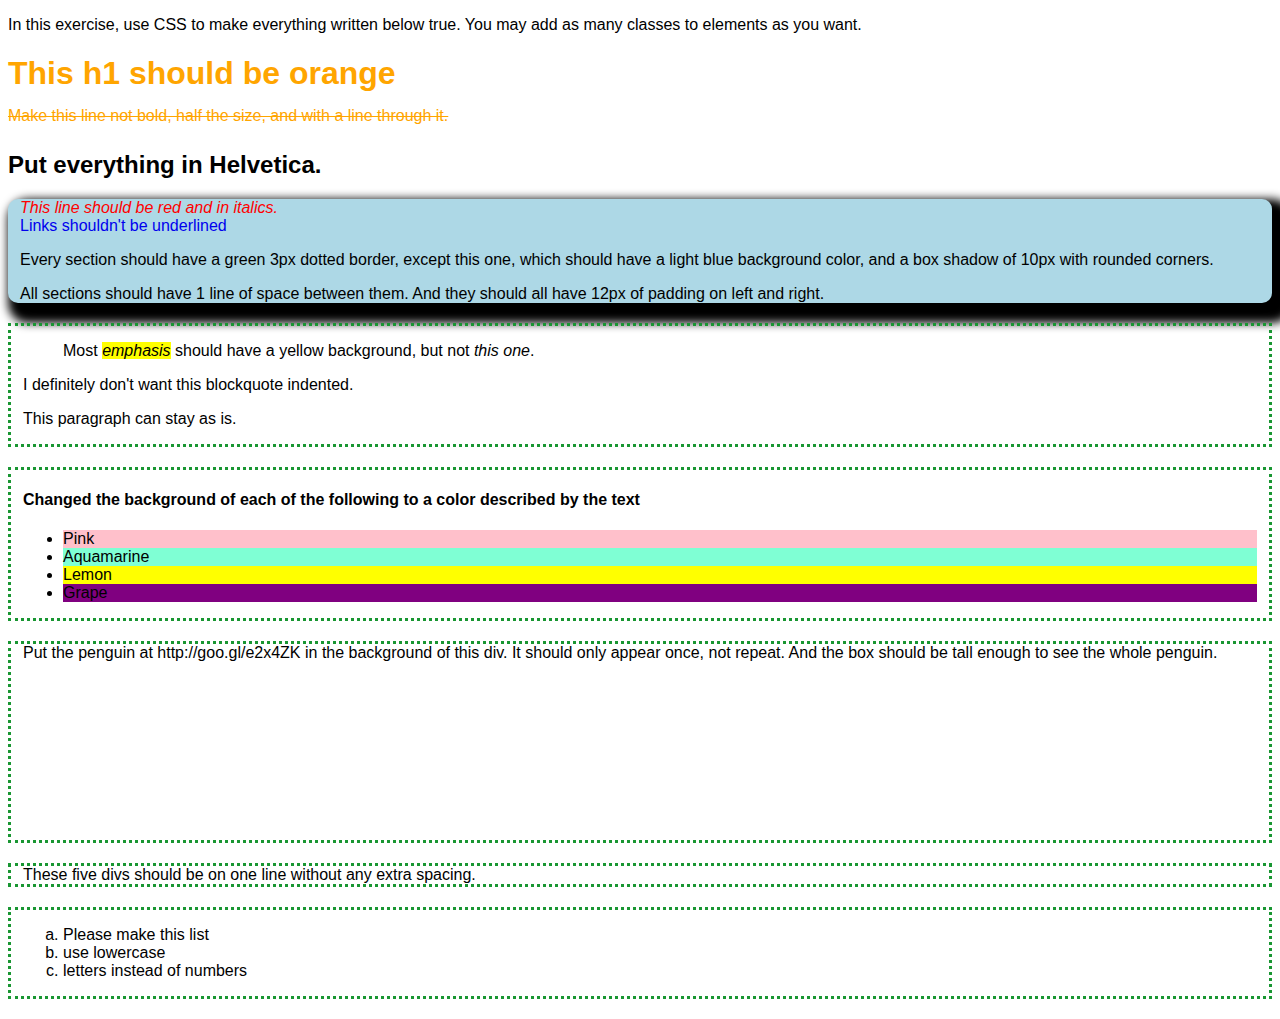
<file: test_1/index.html>
<!DOCTYPE html>
<html>
<head>
    <meta charset=utf-8 />
    <title>JS Bin</title>
    <link rel="stylesheet" type="text/css" href="styles.css">
 </head>
<body>
  
  <p class=ucf>
    In this exercise, use CSS to make everything written below true. You may add as many classes to elements as you want.

  
  </p>

  <h1 class=orangeh1>
    This h1 should be orange
    <br>
    <span class=notboldstrike>Make this line not bold, half the size, and with a line through it.</span>
    
  </h1>

  <h2 class=ucf>
    Put everything in Helvetica.
  </h2>
  <section class="main">

  
    <div class="feature">
      <i>This line should be red and in italics.</i>
    </div>

    <div class=nounder>
      <a href="http://google.com">Links shouldn't be underlined</a>
    </div>
  
    <p>
      Every section should have a green 3px dotted border, except this one, which should have a light blue background color, and a box  shadow of 10px with rounded corners.
    </p>
  
  <p>
    All sections should have 1 line of space between them. And they should all have 12px of padding on left and right.
  </p>
  </section>
  
  
  <section class=normalsection>

    <blockquote>
        Most <em class=emphasis>emphasis</em> should have a yellow background, but
        not <em class="secondary">this one</em>.
  </blockquote>
    <blockquote class="noindent">
        I definitely don't want this blockquote indented.
    </blockquote>
    
    <p>
      This paragraph can stay as is.
    </p>
</section>

<section class=normalsection>
  <h4>Changed the background of each of the following to a color described by the text</h4>
    <ul>
        <li class="pink">Pink</li>
        <li class="aqua">Aquamarine</li>
        <li class="lemon">Lemon</li>
        <li class="grape">Grape</li>
    </ul>
</section>
  
<section class="penguin">
    Put the penguin at 
http://goo.gl/e2x4ZK in the background of this div. It should only appear once, not repeat. And the box should be tall enough to see the whole penguin.
</section>

<section class=normalsection>
    <div class="inline">These</div>
    <div class="inline">five</div>
    <div class="inline">divs</div>
    <div class="inline">should be on one line</div>
    <div class="inline">without any extra spacing.</div>
</section>

<section class=normalsection>
    <ol type="a">
        <li>Please make this list</li>
        <li>use lowercase </li>
        <li>letters instead of numbers</li>
    </ol>
</section>
</body>
</html>
</file>
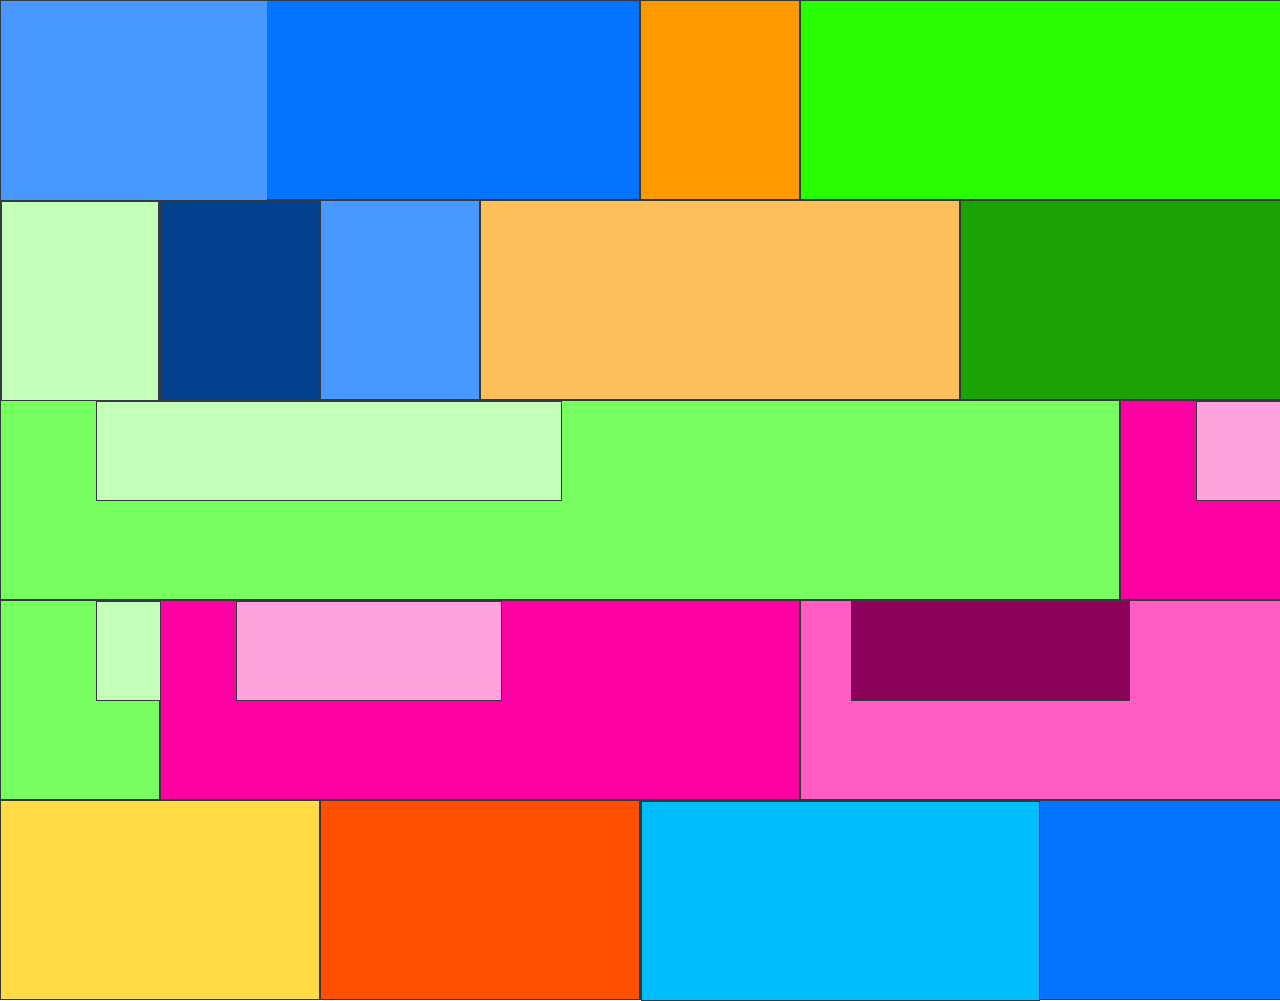
<file: test_2/index.html>
<!DOCTYPE html>
<html>
    <head>
         <link rel="stylesheet" type="text/css" href="style.css">
         <link rel="stylesheet" href="https://maxcdn.bootstrapcdn.com/bootstrap/4.1.3/css/bootstrap.min.css">
    </head>
    <body>
        <div class="container bg">
            <div class="bg">
                <div class=row>
                    <div class="col-lg-4 border border-dark bluebox1">
                        <div class="col-lg-5 bluebox2"></div>
                    </div>
                    <div class="col-md-1 border border-dark orangebox1"></div>
                    <div class="col-lg-6 border border-dark greenbox1"></div>
                    <div class="col-lg-1 border border-dark purplebox3"></div>
                </div>
                <div class="row">
                    <div class="col-lg-1 border border-dark bluebox2">
                        <div class="col-md-12 border border-dark greenbox4"></div>
                    </div>
                    <div class="col-lg-1 border border-dark bluebox3"></div>
                    <div class="col-lg-1 border border-dark bluebox2b"></div>
                    <div class="col-lg-3 border border-dark orangebox2"></div>
                    <div class="col-lg-3 border border-dark greenbox3"></div>
                    <div class="col-lg-3 border border-dark orangebox2">
                        <div class="col-md-6 border border-dark purplebox4"></div>
                    </div>
                </div>
                <div class="row">
                    <div class="col-lg-7 border border-dark greenbox2">
                        <div class="col-lg-5 border border-dark greenbox4b"></div>
                    </div>
                    <div class="col-lg-4 border border-dark purplebox1">
                        <div class="col-lg-5 border border-dark purplebox4b"></div>
                    </div>
                    <div class="col-lg-1 border border-dark purplebox2">
                        <div class="col-lg-3 border border-dark purplebox3b"></div>
                    </div>
                </div>
                <div class="row">
                    <div class="col-lg-1 border border-dark greenbox2">
                        <div class="col-lg-5 border border-dark greenbox4b"></div>
                    </div>
                    <div class="col-lg-4 border border-dark purplebox1">
                        <div class="col-lg-5 border border-dark purplebox4b"></div>
                    </div>
                    <div class="col-lg-7 border border-dark purplebox2">
                        <div class="col-lg-3 border border-dark purplebox3b"></div>
                    </div>
                </div>
                <div class="row">
                    <div class="col-lg-2 border border-dark orangebox3"></div>
                    <div class="col-lg-2 border border-dark orangebox4"></div>
                    <div class="col-lg-6 border border-dark bluebox1">
                        <div class="col-md-5 border border-dark bluebox4"></div>
                    </div>
                    <div class="col-lg-2 border border-dark greenbox2"></div>
                </div>
            </div>
        </div>
    </body>
</file>
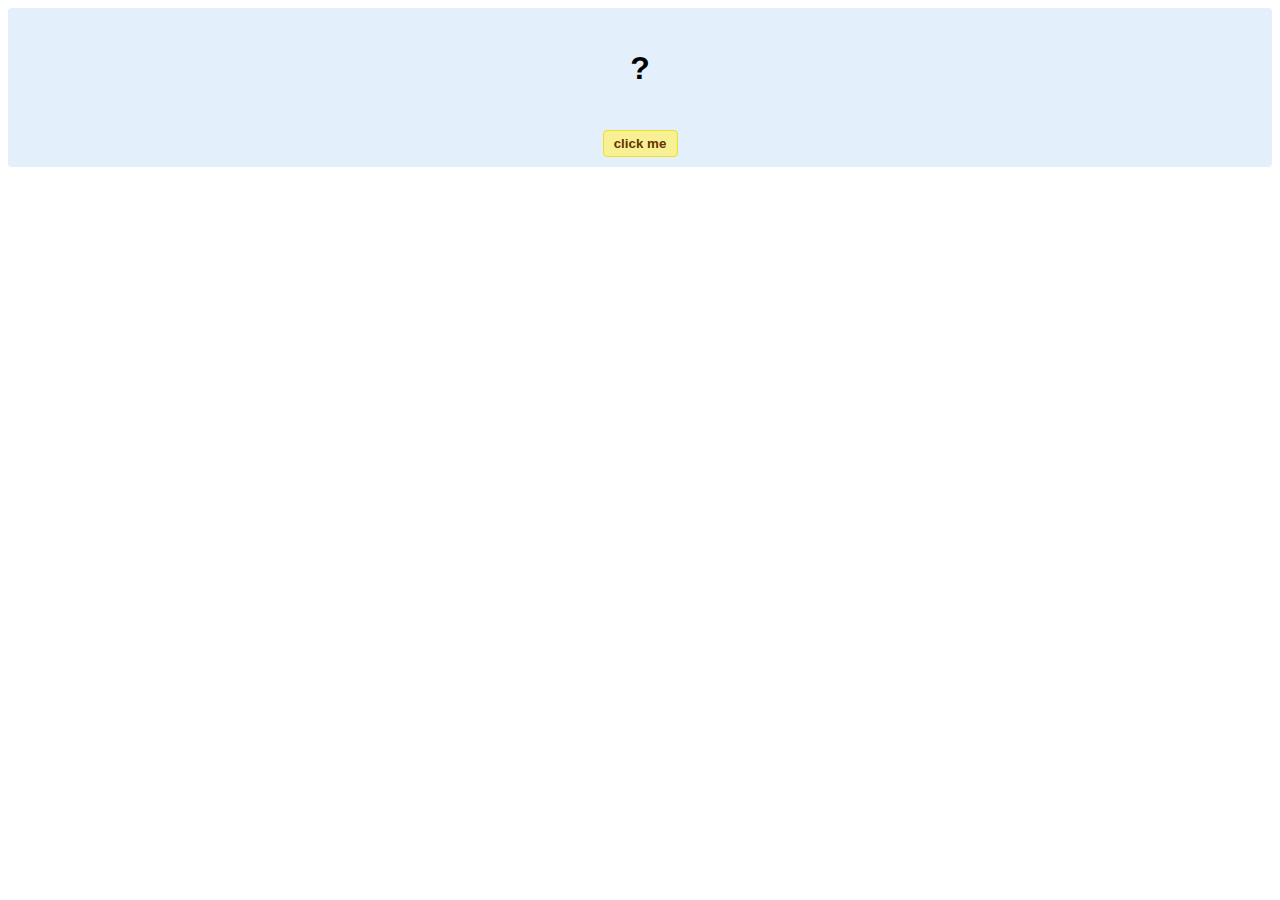
<file: hello-world.html>
<!DOCTYPE html>
<!-- HTML5 Hello world by kirupa - http://www.kirupa.com/html5/getting_your_feet_wet_html5_pg1.htm -->
<html lang="en-us">

<head>
<meta charset="utf-8">
<title>Hello...</title>
<style type="text/css">
#mainContent {
	font-family: Arial, Helvetica, sans-serif;
	font-size: xx-large;
	font-weight: bold;
	background-color: #E3F0FB;
	border-radius: 4px;
	padding: 10px;
	text-align: center;
}
.buttonStyle {
	border-radius: 4px;
	border: thin solid #F0E020;
	padding: 5px;
	background-color: #F8F094;
	font-family: "Segoe UI", Tahoma, Geneva, Verdana, sans-serif;
	font-weight: bold;
	color: #663300;
	width: 75px;
}

.buttonStyle:hover {
	border: thin solid #FFCC00;
	background-color: #FCF9D6;
	color: #996633;
	cursor: pointer;
}
.buttonStyle:active {
	border: thin solid #99CC00;
	background-color: #F5FFD2;
	color: #669900;
	cursor: pointer;
}

</style>
</head>

<body>
<div id="mainContent">
<p id="helloText">?</p>
<button id="clickButton" class="buttonStyle">click me</button>
</div>
<script> 
var myButton = document.getElementById("clickButton");
var myText = document.getElementById("helloText");

myButton.addEventListener('click', doSomething, false)

function doSomething() {
	myText.textContent = "hello, world!";
}
</script>

</body>
</html>
</file>
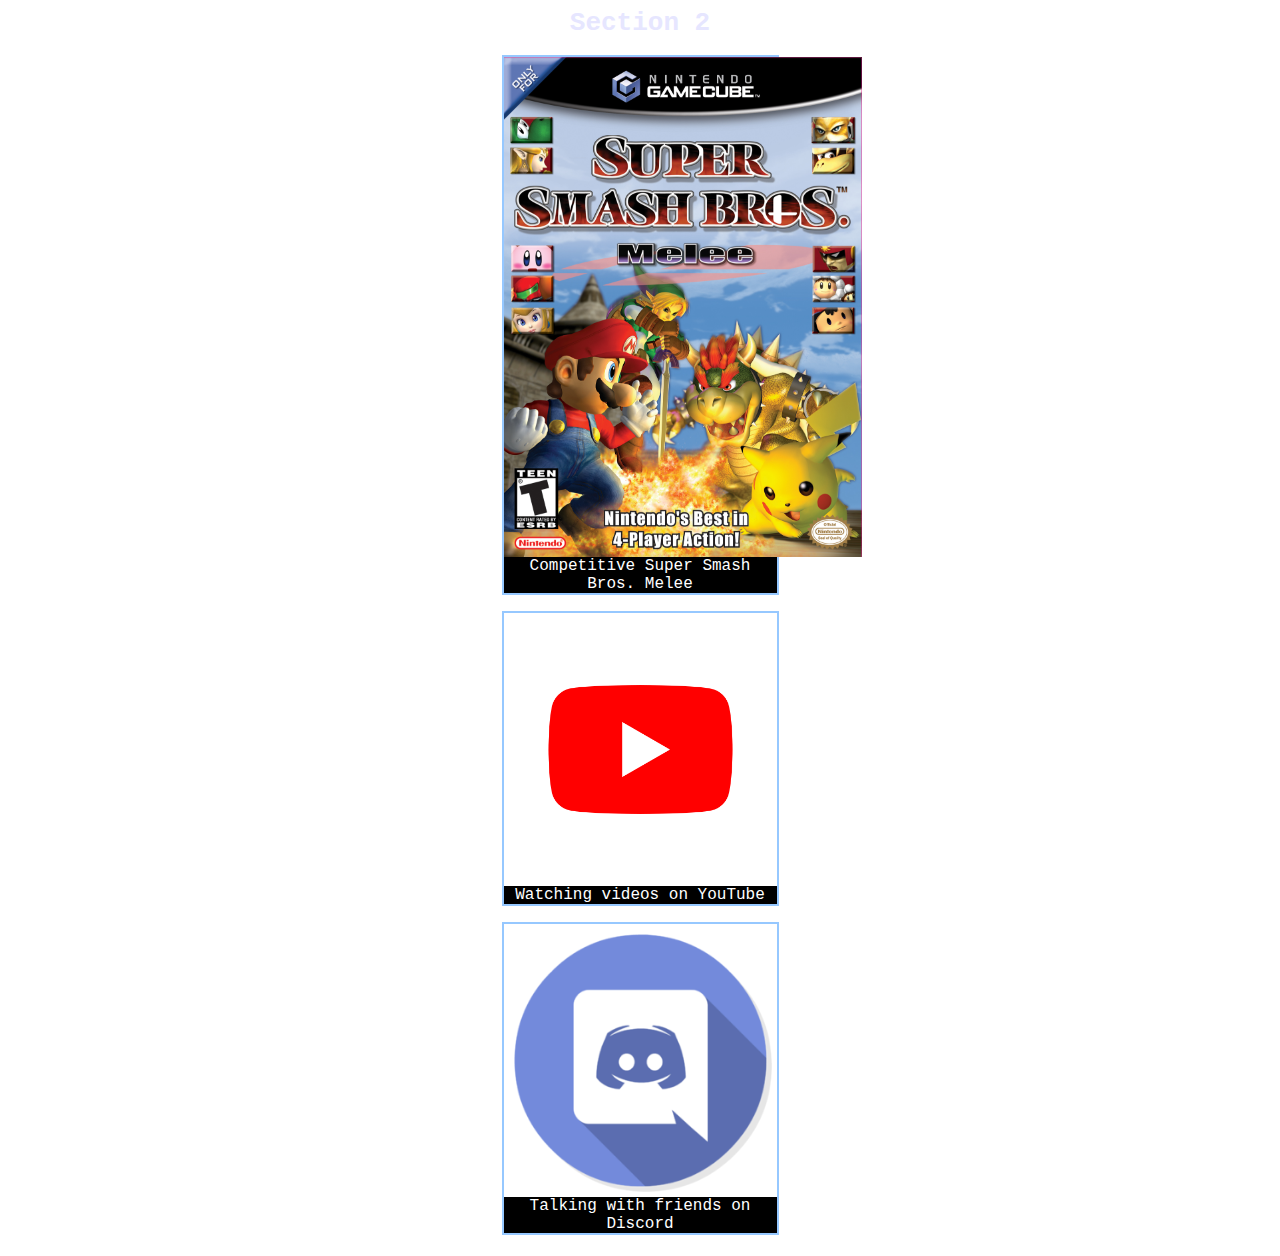
<file: challenge_3/indexsection2.html>
<html>
    <link rel="stylesheet" type="text/css" href="style.css">
    <div class="faye">
        <body>
            <h1 class = "scout">Section 2</h1>
        </body>
    </div>
    <figure>
        <div class="ein">
            <a href="https://smashboards.com/forums/melee-discussion.12/"><img src="images/1.png" alt="Super Smash Bros. Melee Box Art" class="hungrybox"></a>
            <figcaption class=pyro>Competitive Super Smash Bros. Melee</figcaption>
        </div>
    </figure>
    <figure>
        <div class="ein">
            <a href="https://www.youtube.com"><img src="images/youtube.png" alt="YouTube Logo" class="mango"></a>
            <figcaption class=pyro>Watching videos on YouTube</figcaption>
        </div>
    </figure>
    <figure>
        <div class="ein">
            <a href="https://discordapp.com/"><img src="images/discord.png" alt="Discord Logo" class="mango"></a>
            <figcaption class=pyro>Talking with friends on Discord</figcaption>
        </div>
    </figure>
</file>
<file: brickBreaker/style.css>
body { padding: 0; margin: 0; } canvas { background: #222; display: block; margin: 0 auto; }
canvas {position: absolute;}
img {
width:auto;
height:auto;
opacity: 0.2;
margin: auto;
position: relative;
}
</file>
<file: challenge_1/style.css>
.class1 {
    font-family: monospace;
    color: red;
}
.class2 {
    font-family: georgia;
    color: green;
}
html{
    background-color: blue;
}
</file>
<file: challenge_2/style.css>
.class1{
    font-family: monospace;
    color: rgb(0, 114, 5);
    background-color: lightgrey;
}
.image1{
    margin-left: auto;
    margin-right: 250;
}
.canada{
    font-family: sans-serif;
    color: rgb(255,130,130);
    
}
.italy{
    font-family: monospace;
    color: rgb(0,0,255);
}
.japan {
    font-family: 'courier new';
    color: rgb(255,0,0);
}
.ireland{
    font-family: fantasy;
    color: rgb(50,200,50);
}
.germany {
    font-family: cursive;
    color: rgb(255,200,0);
}
html{
    background-color: lightgreen
}
</file>
<file: challenge_3/style.css>
.scout {
    font-family: monospace;
    color: rgb(230,230,255);
}
.soldier{
    text-align: center;
    font-family: monospace;
    color:rgb(255,255,255);
    background-color: rgb(0,0,0);
    width: 273px;
    /*background-color: rgb(25,62,107);*/
}
.pyro {
    font-family: monospace;
    color: rgb(255,255,255);
    background-color: rgb(0,0,0);
    width: 273px;
    font-size: large;
}
.demo {
    font-family: monospace;
    color: rgb(255,255,255);
    background-color: rgb(0,0,0);
    width: 358.333333px;
    font-size: large;
}
.heavy {
    font-family: monospace;
    color: rgb(255,255,255);
    background-color: rgb(0,0,0);
    width: 358.333333px;
    font-size: medium;
}
.engineer {
    font-family: monospace;
    color: rgb(255,255,255);
    background-color: rgb(0,0,0);
    width: 273px;
    font-size: medium;
}
.spike {
    text-align: center;
}
.jet {
    text-align: justify;
    margin-left: auto;
    margin-right: 500px;
}
.faye {
    text-align: center;
    background:"images/cs2.png";
}
.ed {
    text-align: center;
    margin-top: auto;
    margin-bottom: auto;
    border: 2px solid rgb(150,200,255);
    width: 358.33333px;
    display: block;
    margin: 0 auto;
    border-radius: 0px;
    box-shadow: 0 4px 8px 0 rgba(255, 255, 255, 0.4), 0 6px 20px 0 rgba(255, 255, 255, 0.35);
}
.ein {
    text-align: center;
    margin-top: auto;
    margin-bottom: auto;
    border: 2px solid rgb(150,200,255);
    width: 273px;
    display: block;
    margin: 0 auto;
    border-radius: 0px;
    box-shadow: 0 4px 8px 0 rgba(255, 255, 255, 0.4), 0 6px 20px 0 rgba(255, 255, 255, 0.35);
}
div.ein:hover {
    border: 10px solid rgb(25,62,107);
    filter: brightness(150%);
    filter: saturation(200%);
    box-shadow: 0 4px 8px 0 rgba(255, 255, 255, 0.6), 0 6px 20px 0 rgba(255, 255, 255, 0.6);
}
div.ed:hover {
    border: 10px solid rgb(25,62,107);
    filter: brightness(150%);
    filter: saturation(200%);
    box-shadow: 0 4px 8px 0 rgba(255, 255, 255, 0.6), 0 6px 20px 0 rgba(255, 255, 255, 0.6);
}
.mango {
    width: 273px;
    height: 273px;
    display: block;
    margin: 0 auto;
}
.hungrybox {
    width: 358.333333px;
    height: 500px;
    display: block;
    margin: 0 auto;

}
h3 {
    font-size: 1.3em;
}
</file>
<file: challenge_4/style.css>
.green {
    background-color: darkgreen !important;
    color: white;
}
.cent {
    text-align: center;
}
.bg {
    background-color: #8cce9c;
}
.bodie {
    background-color: #005113 !important;
    font-family: 'Roboto Condensed', sans-serif;
}
.w {
    color: white;
}
</file>
<file: challenge_6/style.css>
.title {
    font-family: monospace;
    color: #d5d5d5;
    text-align: center;
    text-shadow:
		-1px -1px 0 #000,
		1px -1px 0 #000,
		-1px 1px 0 #000,
		1px 1px 0 #000;
}
.jumbo {
    background-color: #01395e !important;
}
body, #demo{
    background-color: #01395e;
}
body {
    background-color: #747474 !important;
}
secret {
    display: none;
}
span:hover + secret {
  display: block;
}
#heading {
    margin-bottom: 0 !important;
}
.text {
    font-family: monospace;
    color: #8ec3af;
    text-align: center;
    text-shadow:
		-1px -1px 0 #000,
		1px -1px 0 #000,
		-1px 1px 0 #000,
		1px 1px 0 #000;
}
.textstick {
    font-family: monospace;
    color: #8ec3af;
    text-align: right;
    text-shadow:
		-1px -1px 0 #000,
		1px -1px 0 #000,
		-1px 1px 0 #000,
		1px 1px 0 #000;
}
.caro {
    color: white !important;
	display: block;
	margin-left: auto;
	margin-right: auto;
}
.caroimage {
    width: auto;
    height: 800px;
    display: block;
    margin-left: auto !important;
    margin-right: auto !important;
}
.stick {
    background-color: #01395e;
    position: fixed;
    right: 0;
    top: 0;
}
.last {
    margin-bottom: 50px;
}
.textstory {
    font-family: monospace;
    color: white;
    text-align: left;
    margin-left: 10%;
    margin-right: 10%;
    margin-top: 1%;
    text-shadow:
		-1px -1px 0 #000,
		1px -1px 0 #000,
		-1px 1px 0 #000,
		1px 1px 0 #000;
}
.titlestory {
    font-family: monospace;
    color: white;
    margin-left: 10%;
    margin-right: 10%;
    margin-top: 3%;
    text-align: left;
    text-shadow:
		-1px -1px 0 #000,
		1px -1px 0 #000,
		-1px 1px 0 #000,
		1px 1px 0 #000;
}
.stories {
    background-color: #747474;
}
.storyimg {
    width: 40%;
    height: auto;
    margin-left: 10%;
    margin-right: 10%;
}
</file>
<file: test_1/styles.css>
.orangeh1 {
    font-family: helvetica;
    color: orange;
}
.notboldstrike {
    font-family: sans-serif;
    font: helvetica;
    font-weight: normal;
    font-size: medium;
    text-decoration: line-through
}
.ucf {
    font-family: helvetica;
}
.main{
    font-family: helvetica;
}
.feature{
    color: red;
}
.nounder a {
    text-decoration: none;
}
.main {
    background-color: lightblue;
    box-shadow: 10px 10px 10px 10px rgba(0,0,0,1);
    padding-left: 12px;
    padding-right: 12px;
    border-radius: 10px;
    margin-bottom: 20px;
}
.normalsection {
    padding-left: 12px;
    padding-right: 12px;
    border: dotted 3px rgb(25,150,50);
    margin-bottom: 20px;
    font-family: helvetica;
}
.noindent {
    text-indent: -40px;
}
.penguin{
    padding-left: 12px;
    padding-right: 12px;
    border: dotted 3px rgb(25,150,50);
    margin-bottom: 20px;
    font-family: helvetica;
    background-image: url(http://goo.gl/e2x4ZK);
    height: 196px;
    background-repeat: no-repeat;
}
.emphasis {
    background-color: yellow;
}
.pink {
    background-color: pink;
}
.aqua {
    background-color: aquamarine;
}
.lemon {
    background-color: yellow;
}
.grape {
    background-color: purple;
}
.inline {
    display: inline;
}
</file>
<file: test_2/style.css>
.bluebox1 {
    background-color: #0274ff;
    height: 200px;
}
.bluebox2 {
    background-color: #4799ff;
    height: 200px;
}
.bluebox2b {
    background-color: #4799ff;
    height: 200px;
    margin-top: 0px;
}
.bluebox3 {
    background-color: #02408c;
    height: 200px;
}
.bluebox4 {
    height:200px;
    background-color: deepskyblue;
    margin-top: 0px !important;
}
.purplebox1 {
    background-color: #ff01a2;
    height: 200px;
}
.purplebox2 {
    background-color: #ff5dc3;
    height: 200px;
}
.purplebox3 {
    height: 200px;
    background-color: #8c0159;
}
.purplebox4 {
    height: 200px;
    background-color: #ffa2dd;
}
.purplebox3b {
    height: 100px;
    background-color: #8c0159;
    margin-left: 50px !important;
}
.purplebox4b {
    height: 100px;
    margin-left: 75px !important;
    background-color: #ffa2dd;
}
.greenbox1 {
    margin-top: 0px;
    background-color: #28ff02;
    height: 200px;
}
.white {
    background-color: white;
    height: 200px;
}
.greenbox2 {
    background-color: #76ff5e;
    height: 200px;
}
.greenbox3 {
    height: 200px;
    background-color: #1aa302;
}
.greenbox4 {
    height: 200px;
    background-color: #c4ffba;
    margin-left: 0px !important;
    margin-top: 0px;
}
.greenbox4b {
    height: 100px;
    background-color: #c4ffba;
    margin-left: 95px !important;
    margin-top: 0px;
}
.orangebox1 {
    height: 200px;
    background-color: #ff9900;
}
.orangebox2 {
    height: 200px;
    background-color: #ffbe5c;
}
.orangebox3 {
    height: 200px;
    background-color: #ffdc45;
}
.orangebox4 {
    height: 200px;
    background-color: #ff5000;
}
body {
    margin-left: 0 !important;
    margin-right: 0 !important;
    padding-left: 0!important;
    padding-right: 0!important;
}
div{
    margin-left: 0 !important;
    margin-right: 0 !important;
    padding-left: 0!important;
    padding-right: 0!important;
}
.bg {
    width: 1920px !important;
}
</file>
